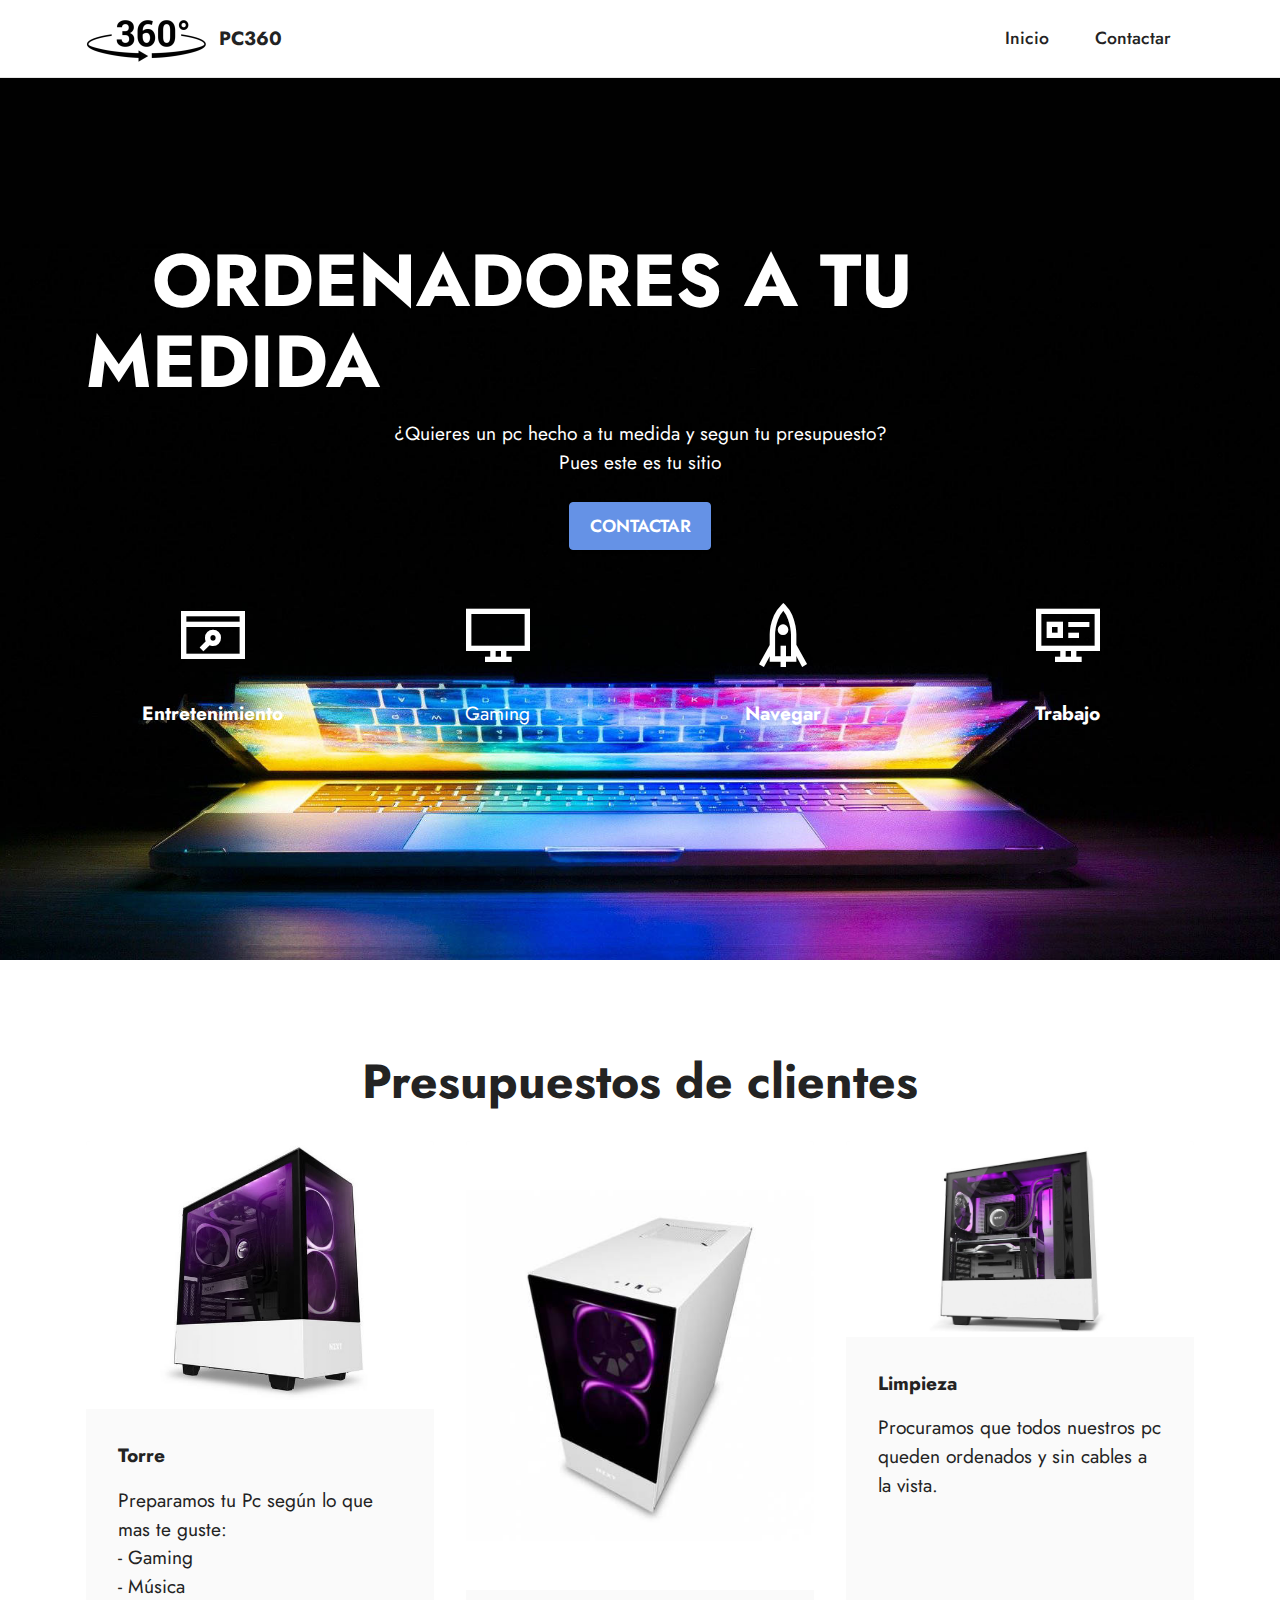
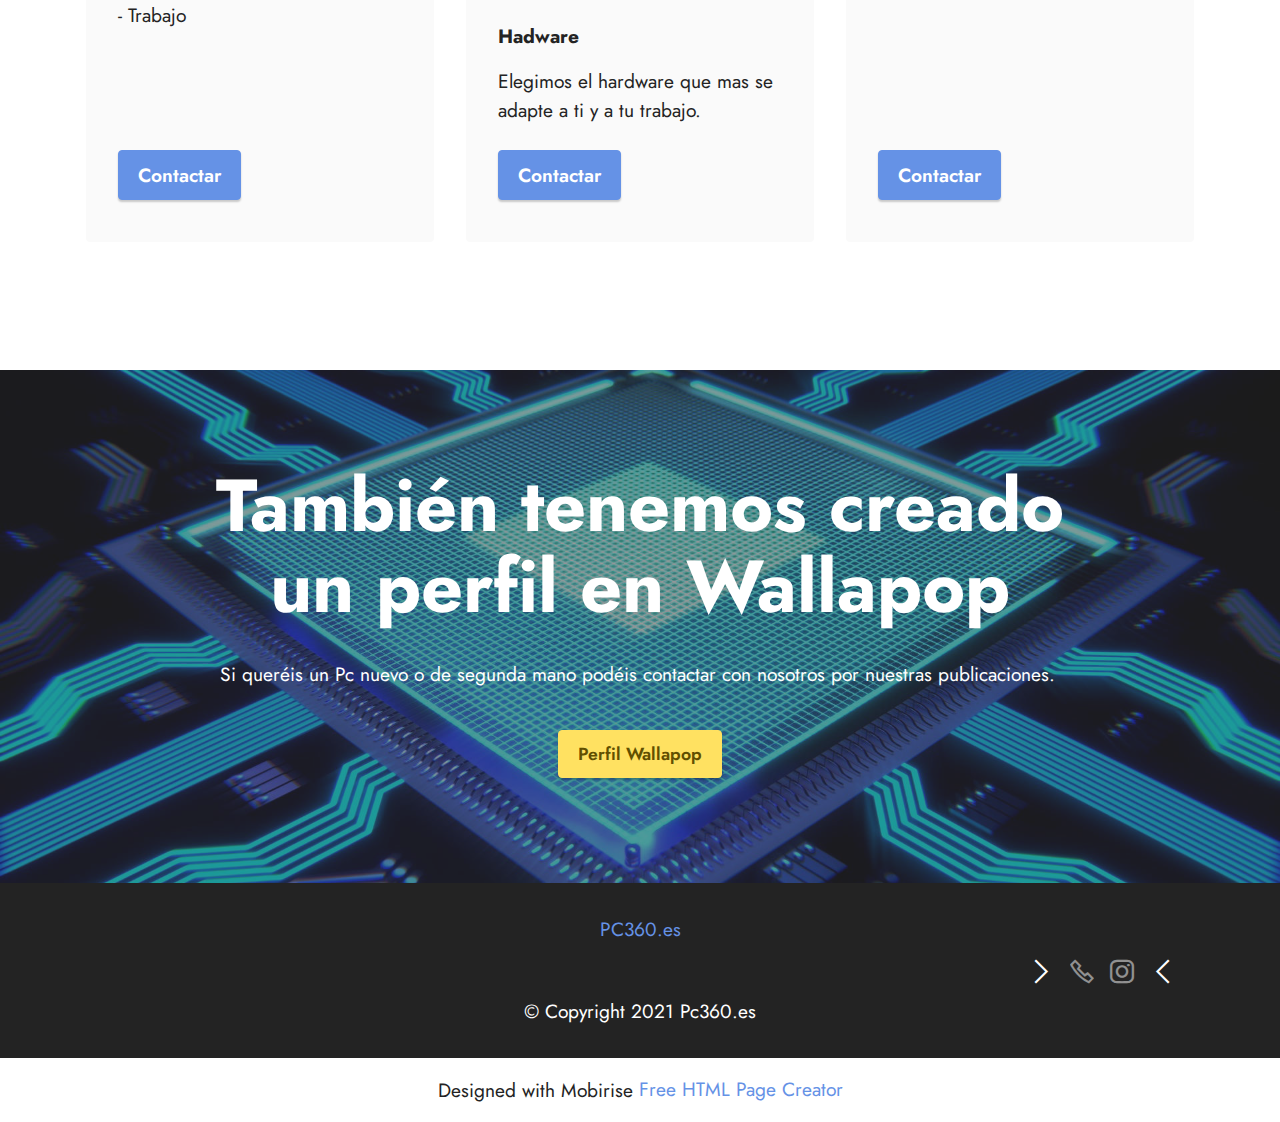
<file: index.html>
<!DOCTYPE html>
<html  >
<head>
  <!-- Site made with Mobirise Website Builder v5.6.5, https://mobirise.com -->
  <meta charset="UTF-8">
  <meta http-equiv="X-UA-Compatible" content="IE=edge">
  <meta name="generator" content="Mobirise v5.6.5, mobirise.com">
  <meta name="twitter:card" content="summary_large_image"/>
  <meta name="twitter:image:src" content="">
  <meta property="og:image" content="">
  <meta name="twitter:title" content="Pc360.es / Presupuestos / Pc Gmaing">
  <meta name="viewport" content="width=device-width, initial-scale=1, minimum-scale=1">
  <link rel="shortcut icon" href="assets/images/unnamed-121x61.png" type="image/x-icon">
  <meta name="description" content="">
  
  
  <title>Pc360.es / Presupuestos / Pc Gmaing</title>
  <link rel="stylesheet" href="assets/web/assets/mobirise-icons2/mobirise2.css">
  <link rel="stylesheet" href="assets/bootstrap/css/bootstrap.min.css">
  <link rel="stylesheet" href="assets/bootstrap/css/bootstrap-grid.min.css">
  <link rel="stylesheet" href="assets/bootstrap/css/bootstrap-reboot.min.css">
  <link rel="stylesheet" href="assets/dropdown/css/style.css">
  <link rel="stylesheet" href="assets/socicon/css/styles.css">
  <link rel="stylesheet" href="assets/theme/css/style.css">
  <link rel="preload" href="https://fonts.googleapis.com/css?family=Jost:100,200,300,400,500,600,700,800,900,100i,200i,300i,400i,500i,600i,700i,800i,900i&display=swap" as="style" onload="this.onload=null;this.rel='stylesheet'">
  <noscript><link rel="stylesheet" href="https://fonts.googleapis.com/css?family=Jost:100,200,300,400,500,600,700,800,900,100i,200i,300i,400i,500i,600i,700i,800i,900i&display=swap"></noscript>
  <link rel="preload" as="style" href="assets/mobirise/css/mbr-additional.css"><link rel="stylesheet" href="assets/mobirise/css/mbr-additional.css" type="text/css">
  
  
  
  
</head>
<body>
  
  <section data-bs-version="5.1" class="menu cid-s48OLK6784" once="menu" id="menu1-h">
    
    <nav class="navbar navbar-dropdown navbar-fixed-top navbar-expand-lg">
        <div class="container">
            <div class="navbar-brand">
                <span class="navbar-logo">
                    <a href="index.html">
                        <img src="assets/images/unnamed-121x61.png" alt="Mobirise" style="height: 3.8rem;">
                    </a>
                </span>
                <span class="navbar-caption-wrap"><a class="navbar-caption text-black text-primary display-7" href="index.html">PC360</a></span>
            </div>
            <button class="navbar-toggler" type="button" data-toggle="collapse" data-bs-toggle="collapse" data-target="#navbarSupportedContent" data-bs-target="#navbarSupportedContent" aria-controls="navbarNavAltMarkup" aria-expanded="false" aria-label="Toggle navigation">
                <div class="hamburger">
                    <span></span>
                    <span></span>
                    <span></span>
                    <span></span>
                </div>
            </button>
            <div class="collapse navbar-collapse" id="navbarSupportedContent">
                <ul class="navbar-nav nav-dropdown nav-right" data-app-modern-menu="true"><li class="nav-item"><a class="nav-link link text-black text-primary display-4" href="index.html">Inicio</a></li>
                    <li class="nav-item"><a class="nav-link link text-black text-primary display-4" href="contactopc360.html">Contactar</a></li></ul>
                
                
            </div>
        </div>
    </nav>

</section>

<section data-bs-version="5.1" class="header19 cid-sFvabvf7w4 mbr-fullscreen" id="header19-p">

    

    

    <div class="container">
        <div class="media-container">
            <div class="col-md-12 align-center">
                <h1 class="mbr-section-title mbr-white mbr-bold mbr-fonts-style mb-3 display-1">&nbsp; &nbsp;ORDENADORES A TU MEDIDA</h1>
                <p class="mbr-text mbr-white mbr-fonts-style display-7">¿Quieres un pc hecho a tu medida y segun tu presupuesto?
<br>Pues este es tu sitio</p>
                <div class="mbr-section-btn align-center"><a class="btn btn-primary display-4" href="page1.html">CONTACTAR</a></div>

                <div class="row justify-content-center">
                    <div class="col-12 col-md-6 col-lg-3">
                        <div class="card-wrapper">
                            <div class="card-box align-center">
                                <span class="mbr-iconfont mobi-mbri-browse mobi-mbri"></span>
                                <h4 class="card-title align-center mbr-black mbr-fonts-style display-7"><strong>Entretenimiento</strong></h4>
                            </div>
                        </div>
                    </div>
                    <div class="col-12 col-md-6 col-lg-3">
                        <div class="card-wrapper">
                            <div class="card-box align-center">
                                <span class="mbr-iconfont mobi-mbri-desktop mobi-mbri"></span>
                                <h4 class="card-title align-center mbr-black mbr-fonts-style display-7">Gaming<br></h4>
                            </div>
                        </div>
                    </div>
                    <div class="col-12 col-md-6 col-lg-3">
                        <div class="card-wrapper">
                            <div class="card-box align-center">
                                <span class="mbr-iconfont mobi-mbri-rocket mobi-mbri"></span>
                                <h4 class="card-title align-center mbr-black mbr-fonts-style display-7"><strong>Navegar</strong><strong><br></strong></h4>
                            </div>
                        </div>
                    </div>
                    <div class="col-12 col-md-6 col-lg-3">
                        <div class="card-wrapper">
                            <div class="card-box align-center">
                                <span class="mbr-iconfont mobi-mbri-sites mobi-mbri"></span>
                                <h4 class="card-title align-center mbr-black mbr-fonts-style display-7">
                                    <strong>Trabajo</strong></h4>
                            </div>
                        </div>
                    </div>
                </div>
            </div>
        </div>
    </div>
</section>

<section data-bs-version="5.1" class="features3 cid-sFvacfeFpE" id="features3-q">
    
    
    <div class="container">
        <div class="mbr-section-head">
            <h4 class="mbr-section-title mbr-fonts-style align-center mb-0 display-2"><strong>Presupuestos de clientes</strong></h4>
            
        </div>
        <div class="row mt-4">
            <div class="item features-image сol-12 col-md-6 col-lg-4">
                <div class="item-wrapper">
                    <div class="item-img">
                        <img src="assets/images/nzxt-caja-semitorre-h510-elite-led-rgb-blanco-602x464.jpg" alt="">
                    </div>
                    <div class="item-content">
                        <h5 class="item-title mbr-fonts-style display-7"><strong>Torre</strong></h5>
                        
                        <p class="mbr-text mbr-fonts-style mt-3 display-7">Preparamos tu Pc según lo que mas te guste:<br>- Gaming<br>- Música<br>- Trabajo<br></p>
                    </div>
                    <div class="mbr-section-btn item-footer mt-2"><a href="" class="btn btn-primary item-btn display-7" target="_blank">Contactar</a></div>
                </div>
            </div>
            <div class="item features-image сol-12 col-md-6 col-lg-4">
                <div class="item-wrapper">
                    <div class="item-img">
                        <img src="assets/images/nzxt-h510-elite-atx-rgb-blanca-caja-452x584.jpg" alt="">
                    </div>
                    <div class="item-content">
                        <h5 class="item-title mbr-fonts-style display-7"><strong>Hadware</strong></h5>
                        
                        <p class="mbr-text mbr-fonts-style mt-3 display-7">Elegimos el hardware que mas se adapte a ti y a tu trabajo.</p>
                    </div>
                    <div class="mbr-section-btn item-footer mt-2"><a href="" class="btn btn-primary item-btn display-7" target="_blank">Contactar</a></div>
                </div>
            </div>
            <div class="item features-image сol-12 col-md-6 col-lg-4">
                <div class="item-wrapper">
                    <div class="item-img">
                        <img src="assets/images/nzxt-h510i-816x459.jpg" alt="">
                    </div>
                    <div class="item-content">
                        <h5 class="item-title mbr-fonts-style display-7"><strong>Limpieza</strong></h5>
                        
                        <p class="mbr-text mbr-fonts-style mt-3 display-7">Procuramos que todos nuestros pc queden ordenados y sin cables a la vista.&nbsp;<br></p>
                    </div>
                    <div class="mbr-section-btn item-footer mt-2"><a href="" class="btn btn-primary item-btn display-7" target="_blank">Contactar</a></div>
                </div>
            </div>
        </div>
    </div>
</section>

<section data-bs-version="5.1" class="info3 cid-sFvadQtrVx" id="info3-r">

    

    <div class="mbr-overlay" style="opacity: 0.5; background-color: rgb(53, 53, 53);">
    </div>

    <div class="container">
        <div class="row justify-content-center">
            <div class="card col-12 col-lg-10">
                <div class="card-wrapper">
                    <div class="card-box align-center">
                        <h4 class="card-title mbr-fonts-style align-center mb-4 display-1">
                            <strong>También tenemos creado un perfil en&nbsp;Wallapop</strong></h4>
                        <p class="mbr-text mbr-fonts-style mb-4 display-7">Si queréis un Pc nuevo o de segunda mano podéis contactar con nosotros por nuestras publicaciones.&nbsp;</p>
                        <div class="mbr-section-btn mt-3"><a class="btn btn-warning display-4" href="https://web.wallapop.com/user/ronyparapente-67309686-v4z4nr7yv8jy/published">Perfil Wallapop</a></div>
                    </div>
                </div>
            </div>
        </div>
    </div>
</section>

<section data-bs-version="5.1" class="footer3 cid-s48P1Icc8J" once="footers" id="footer3-i">

    

    

    <div class="container">
        <div class="media-container-row align-center mbr-white">
            <div class="row row-links">
                <ul class="foot-menu">
                    
                    
                    
                    
                    
                <li class="foot-menu-item mbr-fonts-style display-7"></li><li class="foot-menu-item mbr-fonts-style display-7"><a href="https://pc360.es" class="text-primary">PC360.es</a></li><li class="foot-menu-item mbr-fonts-style display-7"></li></ul>
            </div>
            <div class="row social-row">
                <div class="social-list align-right pb-2">
                    
                    
                    
                    
                    
                    
                <div class="soc-item">
                        
                            <span class="mbr-iconfont mbr-iconfont-social mobi-mbri-arrow-next mobi-mbri"></span>
                        
                    </div><div class="soc-item">
                        <a href="https://api.whatsapp.com/send/?phone=34674854032&text&app_absent=0" target="_blank">
                            <span class="mbr-iconfont mbr-iconfont-social mobi-mbri-phone mobi-mbri"></span>
                        </a>
                    </div><div class="soc-item">
                        <a href="https://instagram.com/pc360.es" target="_blank">
                            <span class="mbr-iconfont mbr-iconfont-social socicon-instagram socicon"></span>
                        </a>
                    </div><div class="soc-item">
                        
                            <span class="mbr-iconfont mbr-iconfont-social mobi-mbri-arrow-prev mobi-mbri"></span>
                        
                    </div></div>
            </div>
            <div class="row row-copirayt">
                <p class="mbr-text mb-0 mbr-fonts-style mbr-white align-center display-7">
                    © Copyright 2021 Pc360.es</p>
            </div>
        </div>
    </div>
</section><section class="display-7" style="padding: 0;align-items: center;justify-content: center;flex-wrap: wrap;    align-content: center;display: flex;position: relative;height: 4rem;"><a href="https://mobiri.se/" style="flex: 1 1;height: 4rem;position: absolute;width: 100%;z-index: 1;"><img alt="" style="height: 4rem;" src="[data-uri]"></a><p style="margin: 0;text-align: center;" class="display-7">Designed with Mobirise &#8204;</p><a style="z-index:1" href="https://mobirise.com/html-builder.html">Free HTML Page Creator</a></section><script src="assets/bootstrap/js/bootstrap.bundle.min.js"></script>  <script src="assets/smoothscroll/smooth-scroll.js"></script>  <script src="assets/ytplayer/index.js"></script>  <script src="assets/dropdown/js/navbar-dropdown.js"></script>  <script src="assets/vimeoplayer/player.js"></script>  <script src="assets/theme/js/script.js"></script>  
  
  
</body>
</html>
</file>
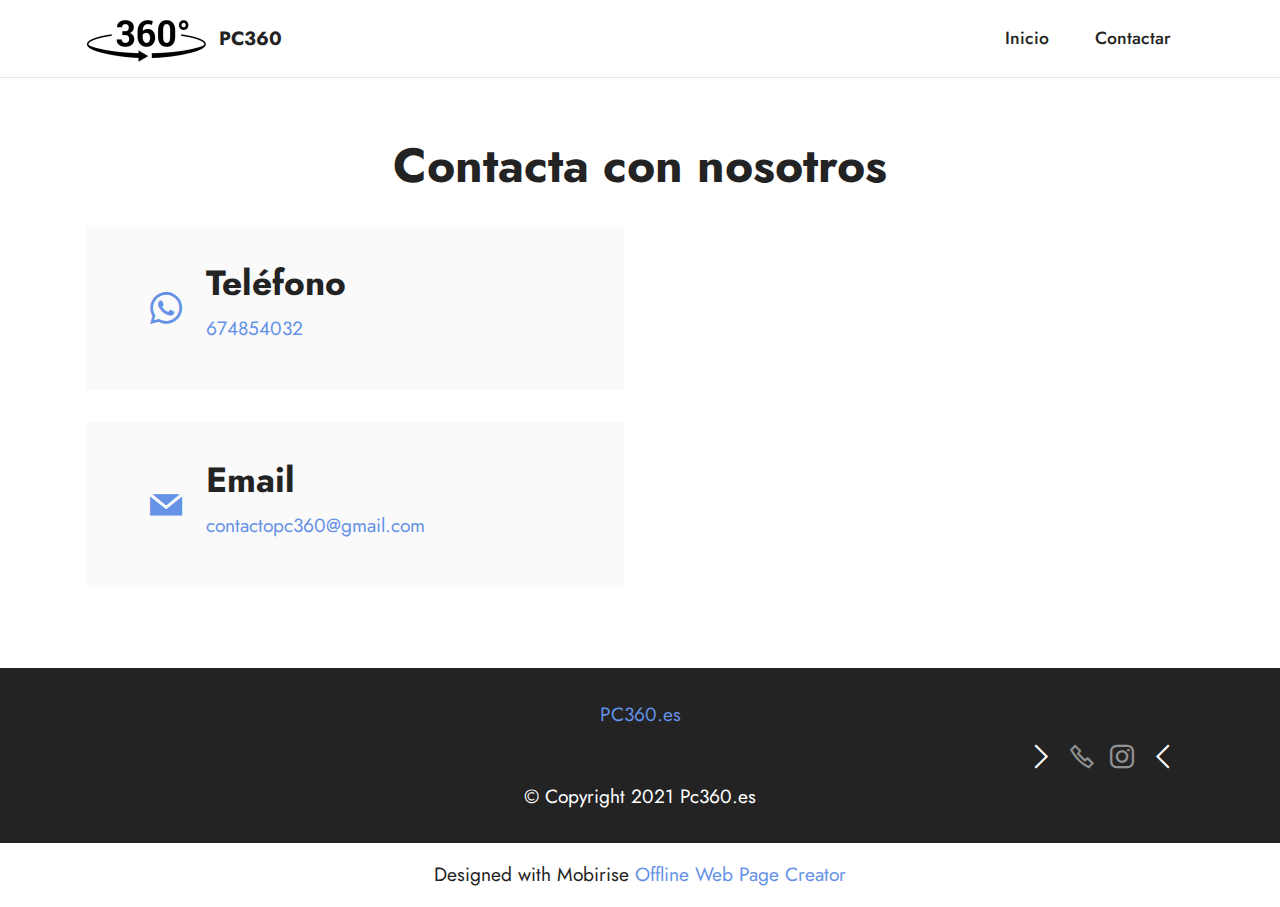
<file: contactopc360.html>
<!DOCTYPE html>
<html  >
<head>
  <!-- Site made with Mobirise Website Builder v5.6.5, https://mobirise.com -->
  <meta charset="UTF-8">
  <meta http-equiv="X-UA-Compatible" content="IE=edge">
  <meta name="generator" content="Mobirise v5.6.5, mobirise.com">
  <meta name="twitter:card" content="summary_large_image"/>
  <meta name="twitter:image:src" content="">
  <meta property="og:image" content="">
  <meta name="twitter:title" content="contacto">
  <meta name="viewport" content="width=device-width, initial-scale=1, minimum-scale=1">
  <link rel="shortcut icon" href="assets/images/unnamed-121x61.png" type="image/x-icon">
  <meta name="description" content="">
  
  
  <title>contacto</title>
  <link rel="stylesheet" href="assets/web/assets/mobirise-icons2/mobirise2.css">
  <link rel="stylesheet" href="assets/bootstrap/css/bootstrap.min.css">
  <link rel="stylesheet" href="assets/bootstrap/css/bootstrap-grid.min.css">
  <link rel="stylesheet" href="assets/bootstrap/css/bootstrap-reboot.min.css">
  <link rel="stylesheet" href="assets/dropdown/css/style.css">
  <link rel="stylesheet" href="assets/socicon/css/styles.css">
  <link rel="stylesheet" href="assets/theme/css/style.css">
  <link rel="preload" href="https://fonts.googleapis.com/css?family=Jost:100,200,300,400,500,600,700,800,900,100i,200i,300i,400i,500i,600i,700i,800i,900i&display=swap" as="style" onload="this.onload=null;this.rel='stylesheet'">
  <noscript><link rel="stylesheet" href="https://fonts.googleapis.com/css?family=Jost:100,200,300,400,500,600,700,800,900,100i,200i,300i,400i,500i,600i,700i,800i,900i&display=swap"></noscript>
  <link rel="preload" as="style" href="assets/mobirise/css/mbr-additional.css"><link rel="stylesheet" href="assets/mobirise/css/mbr-additional.css" type="text/css">
  
  
  
  
</head>
<body>
  
  <section data-bs-version="5.1" class="menu cid-s48OLK6784" once="menu" id="menu1-k">
    
    <nav class="navbar navbar-dropdown navbar-fixed-top navbar-expand-lg">
        <div class="container">
            <div class="navbar-brand">
                <span class="navbar-logo">
                    <a href="index.html">
                        <img src="assets/images/unnamed-121x61.png" alt="Mobirise" style="height: 3.8rem;">
                    </a>
                </span>
                <span class="navbar-caption-wrap"><a class="navbar-caption text-black text-primary display-7" href="index.html">PC360</a></span>
            </div>
            <button class="navbar-toggler" type="button" data-toggle="collapse" data-bs-toggle="collapse" data-target="#navbarSupportedContent" data-bs-target="#navbarSupportedContent" aria-controls="navbarNavAltMarkup" aria-expanded="false" aria-label="Toggle navigation">
                <div class="hamburger">
                    <span></span>
                    <span></span>
                    <span></span>
                    <span></span>
                </div>
            </button>
            <div class="collapse navbar-collapse" id="navbarSupportedContent">
                <ul class="navbar-nav nav-dropdown nav-right" data-app-modern-menu="true"><li class="nav-item"><a class="nav-link link text-black text-primary display-4" href="index.html">Inicio</a></li>
                    <li class="nav-item"><a class="nav-link link text-black text-primary display-4" href="contactopc360.html">Contactar</a></li></ul>
                
                
            </div>
        </div>
    </nav>

</section>

<section data-bs-version="5.1" class="contacts3 map1 cid-sFvwTzHaYf" id="contacts3-t">

    
    
    <div class="container">
        <div class="mbr-section-head">
            <h3 class="mbr-section-title mbr-fonts-style align-center mb-0 display-2">
                <strong>Contacta con nosotros</strong></h3>
            <h4 class="mbr-section-subtitle mbr-fonts-style align-center mb-0 mt-2 display-5"></h4>
        </div>
        <div class="row justify-content-center mt-4">
            <div class="card col-12 col-md-6">
                <div class="card-wrapper">
                    <div class="image-wrapper">
                        <span class="mbr-iconfont socicon-whatsapp socicon"></span>
                    </div>
                    <div class="text-wrapper">
                        <h6 class="card-title mbr-fonts-style mb-1 display-5"><strong>Teléfono&nbsp;</strong></h6>
                        <p class="mbr-text mbr-fonts-style display-7"><a href="https://wa.me/674854032" class="text-primary">674854032</a><br></p>
                    </div>
                </div>
                <div class="card-wrapper">
                    <div class="image-wrapper">
                        <span class="mbr-iconfont socicon-mail socicon"></span>
                    </div>
                    <div class="text-wrapper">
                        <h6 class="card-title mbr-fonts-style mb-1 display-5">
                            <strong>Email</strong>
                        </h6>
                        <p class="mbr-text mbr-fonts-style display-7"><a href="mailto:contactopc360@gmail.com" class="text-primary">contactopc360@gmail.com</a></p>
                    </div>
                </div>
            </div>
            <div class="map-wrapper col-12 col-md-6">
                <div class="google-map"><iframe frameborder="0" style="border:0" src="https://www.google.com/maps/embed/v1/place?key=AIzaSyCZI5F_k6S1k46ujh0SNrapM89f7mJxd30&amp;q=San Lorenzo de El Escorial" allowfullscreen=""></iframe></div>
            </div>
        </div>
    </div>
</section>

<section data-bs-version="5.1" class="footer3 cid-s48P1Icc8J" once="footers" id="footer3-l">

    

    

    <div class="container">
        <div class="media-container-row align-center mbr-white">
            <div class="row row-links">
                <ul class="foot-menu">
                    
                    
                    
                    
                    
                <li class="foot-menu-item mbr-fonts-style display-7"></li><li class="foot-menu-item mbr-fonts-style display-7"><a href="https://pc360.es" class="text-primary">PC360.es</a></li><li class="foot-menu-item mbr-fonts-style display-7"></li></ul>
            </div>
            <div class="row social-row">
                <div class="social-list align-right pb-2">
                    
                    
                    
                    
                    
                    
                <div class="soc-item">
                        
                            <span class="mbr-iconfont mbr-iconfont-social mobi-mbri-arrow-next mobi-mbri"></span>
                        
                    </div><div class="soc-item">
                        <a href="https://api.whatsapp.com/send/?phone=34674854032&text&app_absent=0" target="_blank">
                            <span class="mbr-iconfont mbr-iconfont-social mobi-mbri-phone mobi-mbri"></span>
                        </a>
                    </div><div class="soc-item">
                        <a href="https://instagram.com/pc360.es" target="_blank">
                            <span class="mbr-iconfont mbr-iconfont-social socicon-instagram socicon"></span>
                        </a>
                    </div><div class="soc-item">
                        
                            <span class="mbr-iconfont mbr-iconfont-social mobi-mbri-arrow-prev mobi-mbri"></span>
                        
                    </div></div>
            </div>
            <div class="row row-copirayt">
                <p class="mbr-text mb-0 mbr-fonts-style mbr-white align-center display-7">
                    © Copyright 2021 Pc360.es</p>
            </div>
        </div>
    </div>
</section><section class="display-7" style="padding: 0;align-items: center;justify-content: center;flex-wrap: wrap;    align-content: center;display: flex;position: relative;height: 4rem;"><a href="https://mobiri.se/" style="flex: 1 1;height: 4rem;position: absolute;width: 100%;z-index: 1;"><img alt="" style="height: 4rem;" src="[data-uri]"></a><p style="margin: 0;text-align: center;" class="display-7">Designed with Mobirise &#8204;</p><a style="z-index:1" href="https://mobirise.com/offline-website-builder.html">Offline Web Page Creator</a></section><script src="assets/bootstrap/js/bootstrap.bundle.min.js"></script>  <script src="assets/smoothscroll/smooth-scroll.js"></script>  <script src="assets/ytplayer/index.js"></script>  <script src="assets/dropdown/js/navbar-dropdown.js"></script>  <script src="assets/theme/js/script.js"></script>  
  
  
</body>
</html>
</file>
<file: assets/web/assets/mobirise-icons2/mobirise2.css>
@font-face {
  font-family: 'Moririse2';
  font-display: swap;
  src:  url('mobirise2.eot?f2bix4');
  src:  url('mobirise2.eot?f2bix4#iefix') format('embedded-opentype'),
    url('mobirise2.ttf?f2bix4') format('truetype'),
    url('mobirise2.woff?f2bix4') format('woff'),
    url('mobirise2.svg?f2bix4#mobirise2') format('svg');
  font-weight: normal;
  font-style: normal;
}

[class^="mobi-"], [class*=" mobi-"] {
  /* use !important to prevent issues with browser extensions that change fonts */
  font-family: 'Moririse2' !important;
  speak: none;
  font-style: normal;
  font-weight: normal;
  font-variant: normal;
  text-transform: none;
  line-height: 1;

  /* Better Font Rendering =========== */
  -webkit-font-smoothing: antialiased;
  -moz-osx-font-smoothing: grayscale;
}

.mobi-mbri-add-submenu:before {
  content: "\e900";
}
.mobi-mbri-alert:before {
  content: "\e901";
}
.mobi-mbri-align-center:before {
  content: "\e902";
}
.mobi-mbri-align-justify:before {
  content: "\e903";
}
.mobi-mbri-align-left:before {
  content: "\e904";
}
.mobi-mbri-align-right:before {
  content: "\e905";
}
.mobi-mbri-android:before {
  content: "\e906";
}
.mobi-mbri-apple:before {
  content: "\e907";
}
.mobi-mbri-arrow-down:before {
  content: "\e908";
}
.mobi-mbri-arrow-next:before {
  content: "\e909";
}
.mobi-mbri-arrow-prev:before {
  content: "\e90a";
}
.mobi-mbri-arrow-up:before {
  content: "\e90b";
}
.mobi-mbri-bold:before {
  content: "\e90c";
}
.mobi-mbri-bookmark:before {
  content: "\e90d";
}
.mobi-mbri-bootstrap:before {
  content: "\e90e";
}
.mobi-mbri-briefcase:before {
  content: "\e90f";
}
.mobi-mbri-browse:before {
  content: "\e910";
}
.mobi-mbri-bulleted-list:before {
  content: "\e911";
}
.mobi-mbri-calendar:before {
  content: "\e912";
}
.mobi-mbri-camera:before {
  content: "\e913";
}
.mobi-mbri-cart-add:before {
  content: "\e914";
}
.mobi-mbri-cart-full:before {
  content: "\e915";
}
.mobi-mbri-cash:before {
  content: "\e916";
}
.mobi-mbri-change-style:before {
  content: "\e917";
}
.mobi-mbri-chat:before {
  content: "\e918";
}
.mobi-mbri-clock:before {
  content: "\e919";
}
.mobi-mbri-close:before {
  content: "\e91a";
}
.mobi-mbri-cloud:before {
  content: "\e91b";
}
.mobi-mbri-code:before {
  content: "\e91c";
}
.mobi-mbri-contact-form:before {
  content: "\e91d";
}
.mobi-mbri-credit-card:before {
  content: "\e91e";
}
.mobi-mbri-cursor-click:before {
  content: "\e91f";
}
.mobi-mbri-cust-feedback:before {
  content: "\e920";
}
.mobi-mbri-database:before {
  content: "\e921";
}
.mobi-mbri-delivery:before {
  content: "\e922";
}
.mobi-mbri-desktop:before {
  content: "\e923";
}
.mobi-mbri-devices:before {
  content: "\e924";
}
.mobi-mbri-down:before {
  content: "\e925";
}
.mobi-mbri-download-2:before {
  content: "\e926";
}
.mobi-mbri-download:before {
  content: "\e927";
}
.mobi-mbri-drag-n-drop-2:before {
  content: "\e928";
}
.mobi-mbri-drag-n-drop:before {
  content: "\e929";
}
.mobi-mbri-edit-2:before {
  content: "\e92a";
}
.mobi-mbri-edit:before {
  content: "\e92b";
}
.mobi-mbri-error:before {
  content: "\e92c";
}
.mobi-mbri-extension:before {
  content: "\e92d";
}
.mobi-mbri-features:before {
  content: "\e92e";
}
.mobi-mbri-file:before {
  content: "\e92f";
}
.mobi-mbri-flag:before {
  content: "\e930";
}
.mobi-mbri-folder:before {
  content: "\e931";
}
.mobi-mbri-gift:before {
  content: "\e932";
}
.mobi-mbri-github:before {
  content: "\e933";
}
.mobi-mbri-globe-2:before {
  content: "\e934";
}
.mobi-mbri-globe:before {
  content: "\e935";
}
.mobi-mbri-growing-chart:before {
  content: "\e936";
}
.mobi-mbri-hearth:before {
  content: "\e937";
}
.mobi-mbri-help:before {
  content: "\e938";
}
.mobi-mbri-home:before {
  content: "\e939";
}
.mobi-mbri-hot-cup:before {
  content: "\e93a";
}
.mobi-mbri-idea:before {
  content: "\e93b";
}
.mobi-mbri-image-gallery:before {
  content: "\e93c";
}
.mobi-mbri-image-slider:before {
  content: "\e93d";
}
.mobi-mbri-info:before {
  content: "\e93e";
}
.mobi-mbri-italic:before {
  content: "\e93f";
}
.mobi-mbri-key:before {
  content: "\e940";
}
.mobi-mbri-laptop:before {
  content: "\e941";
}
.mobi-mbri-layers:before {
  content: "\e942";
}
.mobi-mbri-left-right:before {
  content: "\e943";
}
.mobi-mbri-left:before {
  content: "\e944";
}
.mobi-mbri-letter:before {
  content: "\e945";
}
.mobi-mbri-like:before {
  content: "\e946";
}
.mobi-mbri-link:before {
  content: "\e947";
}
.mobi-mbri-lock:before {
  content: "\e948";
}
.mobi-mbri-login:before {
  content: "\e949";
}
.mobi-mbri-logout:before {
  content: "\e94a";
}
.mobi-mbri-magic-stick:before {
  content: "\e94b";
}
.mobi-mbri-map-pin:before {
  content: "\e94c";
}
.mobi-mbri-menu:before {
  content: "\e94d";
}
.mobi-mbri-mobile-2:before {
  content: "\e94e";
}
.mobi-mbri-mobile-horizontal:before {
  content: "\e94f";
}
.mobi-mbri-mobile:before {
  content: "\e950";
}
.mobi-mbri-mobirise:before {
  content: "\e951";
}
.mobi-mbri-more-horizontal:before {
  content: "\e952";
}
.mobi-mbri-more-vertical:before {
  content: "\e953";
}
.mobi-mbri-music:before {
  content: "\e954";
}
.mobi-mbri-new-file:before {
  content: "\e955";
}
.mobi-mbri-numbered-list:before {
  content: "\e956";
}
.mobi-mbri-opened-folder:before {
  content: "\e957";
}
.mobi-mbri-pages:before {
  content: "\e958";
}
.mobi-mbri-paper-plane:before {
  content: "\e959";
}
.mobi-mbri-paperclip:before {
  content: "\e95a";
}
.mobi-mbri-phone:before {
  content: "\e95b";
}
.mobi-mbri-photo:before {
  content: "\e95c";
}
.mobi-mbri-photos:before {
  content: "\e95d";
}
.mobi-mbri-pin:before {
  content: "\e95e";
}
.mobi-mbri-play:before {
  content: "\e95f";
}
.mobi-mbri-plus:before {
  content: "\e960";
}
.mobi-mbri-preview:before {
  content: "\e961";
}
.mobi-mbri-print:before {
  content: "\e962";
}
.mobi-mbri-protect:before {
  content: "\e963";
}
.mobi-mbri-question:before {
  content: "\e964";
}
.mobi-mbri-quote-left:before {
  content: "\e965";
}
.mobi-mbri-quote-right:before {
  content: "\e966";
}
.mobi-mbri-redo:before {
  content: "\e967";
}
.mobi-mbri-refresh:before {
  content: "\e968";
}
.mobi-mbri-responsive-2:before {
  content: "\e969";
}
.mobi-mbri-responsive:before {
  content: "\e96a";
}
.mobi-mbri-right:before {
  content: "\e96b";
}
.mobi-mbri-rocket:before {
  content: "\e96c";
}
.mobi-mbri-sad-face:before {
  content: "\e96d";
}
.mobi-mbri-sale:before {
  content: "\e96e";
}
.mobi-mbri-save:before {
  content: "\e96f";
}
.mobi-mbri-search:before {
  content: "\e970";
}
.mobi-mbri-setting-2:before {
  content: "\e971";
}
.mobi-mbri-setting-3:before {
  content: "\e972";
}
.mobi-mbri-setting:before {
  content: "\e973";
}
.mobi-mbri-share:before {
  content: "\e974";
}
.mobi-mbri-shopping-bag:before {
  content: "\e975";
}
.mobi-mbri-shopping-basket:before {
  content: "\e976";
}
.mobi-mbri-shopping-cart:before {
  content: "\e977";
}
.mobi-mbri-sites:before {
  content: "\e978";
}
.mobi-mbri-smile-face:before {
  content: "\e979";
}
.mobi-mbri-speed:before {
  content: "\e97a";
}
.mobi-mbri-star:before {
  content: "\e97b";
}
.mobi-mbri-success:before {
  content: "\e97c";
}
.mobi-mbri-sun:before {
  content: "\e97d";
}
.mobi-mbri-sun2:before {
  content: "\e97e";
}
.mobi-mbri-tablet-vertical:before {
  content: "\e97f";
}
.mobi-mbri-tablet:before {
  content: "\e980";
}
.mobi-mbri-target:before {
  content: "\e981";
}
.mobi-mbri-timer:before {
  content: "\e982";
}
.mobi-mbri-to-ftp:before {
  content: "\e983";
}
.mobi-mbri-to-local-drive:before {
  content: "\e984";
}
.mobi-mbri-touch-swipe:before {
  content: "\e985";
}
.mobi-mbri-touch:before {
  content: "\e986";
}
.mobi-mbri-trash:before {
  content: "\e987";
}
.mobi-mbri-underline:before {
  content: "\e988";
}
.mobi-mbri-undo:before {
  content: "\e989";
}
.mobi-mbri-unlink:before {
  content: "\e98a";
}
.mobi-mbri-unlock:before {
  content: "\e98b";
}
.mobi-mbri-up-down:before {
  content: "\e98c";
}
.mobi-mbri-up:before {
  content: "\e98d";
}
.mobi-mbri-update:before {
  content: "\e98e";
}
.mobi-mbri-upload-2:before {
  content: "\e98f";
}
.mobi-mbri-upload:before {
  content: "\e990";
}
.mobi-mbri-user-2:before {
  content: "\e991";
}
.mobi-mbri-user:before {
  content: "\e992";
}
.mobi-mbri-users:before {
  content: "\e993";
}
.mobi-mbri-video-play:before {
  content: "\e994";
}
.mobi-mbri-video:before {
  content: "\e995";
}
.mobi-mbri-watch:before {
  content: "\e996";
}
.mobi-mbri-website-theme-2:before {
  content: "\e997";
}
.mobi-mbri-website-theme:before {
  content: "\e998";
}
.mobi-mbri-wifi:before {
  content: "\e999";
}
.mobi-mbri-windows:before {
  content: "\e99a";
}
.mobi-mbri-zoom-in:before {
  content: "\e99b";
}
.mobi-mbri-zoom-out:before {
  content: "\e99c";
}
</file>
<file: assets/dropdown/css/style.css>
.navbar-dropdown {
  left: 0;
  padding: 0;
  position: absolute;
  right: 0;
  top: 0;
  transition: all 0.45s ease;
  z-index: 1030;
  background: #282828; }
  .navbar-dropdown .navbar-logo {
    margin-right: 0.8rem;
    transition: margin 0.3s ease-in-out;
    vertical-align: middle; }
    .navbar-dropdown .navbar-logo img {
      height: 3.125rem;
      transition: all 0.3s ease-in-out; }
    .navbar-dropdown .navbar-logo.mbr-iconfont {
      font-size: 3.125rem;
      line-height: 3.125rem; }
  .navbar-dropdown .navbar-caption {
    font-weight: 700;
    white-space: normal;
    vertical-align: -4px;
    line-height: 3.125rem !important; }
    .navbar-dropdown .navbar-caption, .navbar-dropdown .navbar-caption:hover {
      color: inherit;
      text-decoration: none; }
  .navbar-dropdown .mbr-iconfont + .navbar-caption {
    vertical-align: -1px; }
  .navbar-dropdown.navbar-fixed-top {
    position: fixed; }
  .navbar-dropdown .navbar-brand span {
    vertical-align: -4px; }
  .navbar-dropdown.bg-color.transparent {
    background: none; }
  .navbar-dropdown.navbar-short .navbar-brand {
    padding: 0.625rem 0; }
    .navbar-dropdown.navbar-short .navbar-brand span {
      vertical-align: -1px; }
  .navbar-dropdown.navbar-short .navbar-caption {
    line-height: 2.375rem !important;
    vertical-align: -2px; }
  .navbar-dropdown.navbar-short .navbar-logo {
    margin-right: 0.5rem; }
    .navbar-dropdown.navbar-short .navbar-logo img {
      height: 2.375rem; }
    .navbar-dropdown.navbar-short .navbar-logo.mbr-iconfont {
      font-size: 2.375rem;
      line-height: 2.375rem; }
  .navbar-dropdown.navbar-short .mbr-table-cell {
    height: 3.625rem; }
  .navbar-dropdown .navbar-close {
    left: 0.6875rem;
    position: fixed;
    top: 0.75rem;
    z-index: 1000; }
  .navbar-dropdown .hamburger-icon {
    content: "";
    display: inline-block;
    vertical-align: middle;
    width: 16px;
    -webkit-box-shadow: 0 -6px 0 1px #282828,0 0 0 1px #282828,0 6px 0 1px #282828;
    -moz-box-shadow: 0 -6px 0 1px #282828,0 0 0 1px #282828,0 6px 0 1px #282828;
    box-shadow: 0 -6px 0 1px #282828,0 0 0 1px #282828,0 6px 0 1px #282828; }

.dropdown-menu .dropdown-toggle[data-toggle="dropdown-submenu"]::after {
  border-bottom: 0.35em solid transparent;
  border-left: 0.35em solid;
  border-right: 0;
  border-top: 0.35em solid transparent;
  margin-left: 0.3rem; }

.dropdown-menu .dropdown-item:focus {
  outline: 0; }

.nav-dropdown {
  font-size: 0.75rem;
  font-weight: 500;
  height: auto !important; }
  .nav-dropdown .nav-btn {
    padding-left: 1rem; }
  .nav-dropdown .link {
    margin: .667em 1.667em;
    font-weight: 500;
    padding: 0;
    transition: color .2s ease-in-out; }
    .nav-dropdown .link.dropdown-toggle {
      margin-right: 2.583em; }
      .nav-dropdown .link.dropdown-toggle::after {
        margin-left: .25rem;
        border-top: 0.35em solid;
        border-right: 0.35em solid transparent;
        border-left: 0.35em solid transparent;
        border-bottom: 0; }
      .nav-dropdown .link.dropdown-toggle[aria-expanded="true"] {
        margin: 0;
        padding: 0.667em 3.263em  0.667em 1.667em; }
  .nav-dropdown .link::after,
  .nav-dropdown .dropdown-item::after {
    color: inherit; }
  .nav-dropdown .btn {
    font-size: 0.75rem;
    font-weight: 700;
    letter-spacing: 0;
    margin-bottom: 0;
    padding-left: 1.25rem;
    padding-right: 1.25rem; }
  .nav-dropdown .dropdown-menu {
    border-radius: 0;
    border: 0;
    left: 0;
    margin: 0;
    padding-bottom: 1.25rem;
    padding-top: 1.25rem;
    position: relative; }
  .nav-dropdown .dropdown-submenu {
    margin-left: 0.125rem;
    top: 0; }
  .nav-dropdown .dropdown-item {
    font-weight: 500;
    line-height: 2;
    padding: 0.3846em 4.615em 0.3846em 1.5385em;
    position: relative;
    transition: color .2s ease-in-out, background-color .2s ease-in-out; }
    .nav-dropdown .dropdown-item::after {
      margin-top: -0.3077em;
      position: absolute;
      right: 1.1538em;
      top: 50%; }
    .nav-dropdown .dropdown-item:focus, .nav-dropdown .dropdown-item:hover {
      background: none; }

@media (max-width: 767px) {
  .nav-dropdown.navbar-toggleable-sm {
    bottom: 0;
    display: none;
    left: 0;
    overflow-x: hidden;
    position: fixed;
    top: 0;
    transform: translateX(-100%);
    -ms-transform: translateX(-100%);
    -webkit-transform: translateX(-100%);
    width: 18.75rem;
    z-index: 999; } }
.nav-dropdown.navbar-toggleable-xl {
  bottom: 0;
  display: none;
  left: 0;
  overflow-x: hidden;
  position: fixed;
  top: 0;
  transform: translateX(-100%);
  -ms-transform: translateX(-100%);
  -webkit-transform: translateX(-100%);
  width: 18.75rem;
  z-index: 999; }

.nav-dropdown-sm {
  display: block !important;
  overflow-x: hidden;
  overflow: auto;
  padding-top: 3.875rem; }
  .nav-dropdown-sm::after {
    content: "";
    display: block;
    height: 3rem;
    width: 100%; }
  .nav-dropdown-sm.collapse.in ~ .navbar-close {
    display: block !important; }
  .nav-dropdown-sm.collapsing, .nav-dropdown-sm.collapse.in {
    transform: translateX(0);
    -ms-transform: translateX(0);
    -webkit-transform: translateX(0);
    transition: all 0.25s ease-out;
    -webkit-transition: all 0.25s ease-out;
    background: #282828; }
  .nav-dropdown-sm.collapsing[aria-expanded="false"] {
    transform: translateX(-100%);
    -ms-transform: translateX(-100%);
    -webkit-transform: translateX(-100%); }
  .nav-dropdown-sm .nav-item {
    display: block;
    margin-left: 0 !important;
    padding-left: 0; }
  .nav-dropdown-sm .link,
  .nav-dropdown-sm .dropdown-item {
    border-top: 1px dotted rgba(255, 255, 255, 0.1);
    font-size: 0.8125rem;
    line-height: 1.6;
    margin: 0 !important;
    padding: 0.875rem 2.4rem 0.875rem 1.5625rem !important;
    position: relative;
    white-space: normal; }
    .nav-dropdown-sm .link:focus, .nav-dropdown-sm .link:hover,
    .nav-dropdown-sm .dropdown-item:focus,
    .nav-dropdown-sm .dropdown-item:hover {
      background: rgba(0, 0, 0, 0.2) !important;
      color: #c0a375; }
  .nav-dropdown-sm .nav-btn {
    position: relative;
    padding: 1.5625rem 1.5625rem 0 1.5625rem; }
    .nav-dropdown-sm .nav-btn::before {
      border-top: 1px dotted rgba(255, 255, 255, 0.1);
      content: "";
      left: 0;
      position: absolute;
      top: 0;
      width: 100%; }
    .nav-dropdown-sm .nav-btn + .nav-btn {
      padding-top: 0.625rem; }
      .nav-dropdown-sm .nav-btn + .nav-btn::before {
        display: none; }
  .nav-dropdown-sm .btn {
    padding: 0.625rem 0; }
  .nav-dropdown-sm .dropdown-toggle[data-toggle="dropdown-submenu"]::after {
    margin-left: .25rem;
    border-top: 0.35em solid;
    border-right: 0.35em solid transparent;
    border-left: 0.35em solid transparent;
    border-bottom: 0; }
  .nav-dropdown-sm .dropdown-toggle[data-toggle="dropdown-submenu"][aria-expanded="true"]::after {
    border-top: 0;
    border-right: 0.35em solid transparent;
    border-left: 0.35em solid transparent;
    border-bottom: 0.35em solid; }
  .nav-dropdown-sm .dropdown-menu {
    margin: 0;
    padding: 0;
    position: relative;
    top: 0;
    left: 0;
    width: 100%;
    border: 0;
    float: none;
    border-radius: 0;
    background: none; }
  .nav-dropdown-sm .dropdown-submenu {
    left: 100%;
    margin-left: 0.125rem;
    margin-top: -1.25rem;
    top: 0; }

.navbar-toggleable-sm .nav-dropdown .dropdown-menu {
  position: absolute; }

.navbar-toggleable-sm .nav-dropdown .dropdown-submenu {
  left: 100%;
  margin-left: 0.125rem;
  margin-top: -1.25rem;
  top: 0; }

.navbar-toggleable-sm.opened .nav-dropdown .dropdown-menu {
  position: relative; }

.navbar-toggleable-sm.opened .nav-dropdown .dropdown-submenu {
  left: 0;
  margin-left: 00rem;
  margin-top: 0rem;
  top: 0; }

.is-builder .nav-dropdown.collapsing {
  transition: none !important; }
</file>
<file: assets/socicon/css/styles.css>
@charset "UTF-8";

@font-face {
  font-family: 'Socicon';
  src:  url('../fonts/socicon.eot');
  src:  url('../fonts/socicon.eot?#iefix') format('embedded-opentype'),
    url('../fonts/socicon.woff2') format('woff2'),
    url('../fonts/socicon.ttf') format('truetype'),
    url('../fonts/socicon.woff') format('woff'),
    url('../fonts/socicon.svg#socicon') format('svg');
  font-weight: normal;
  font-style: normal;
  font-display: swap;
}

[data-icon]:before {
  font-family: "socicon" !important;
  content: attr(data-icon);
  font-style: normal !important;
  font-weight: normal !important;
  font-variant: normal !important;
  text-transform: none !important;
  speak: none;
  line-height: 1;
  -webkit-font-smoothing: antialiased;
  -moz-osx-font-smoothing: grayscale;
}

[class^="socicon-"], [class*=" socicon-"] {
  /* use !important to prevent issues with browser extensions that change fonts */
  font-family: 'Socicon' !important;
  speak: none;
  font-style: normal;
  font-weight: normal;
  font-variant: normal;
  text-transform: none;
  line-height: 1;

  /* Better Font Rendering =========== */
  -webkit-font-smoothing: antialiased;
  -moz-osx-font-smoothing: grayscale;
}

.socicon-eitaa:before {
  content: "\e97c";
}
.socicon-soroush:before {
  content: "\e97d";
}
.socicon-bale:before {
  content: "\e97e";
}
.socicon-zazzle:before {
  content: "\e97b";
}
.socicon-society6:before {
  content: "\e97a";
}
.socicon-redbubble:before {
  content: "\e979";
}
.socicon-avvo:before {
  content: "\e978";
}
.socicon-stitcher:before {
  content: "\e977";
}
.socicon-googlehangouts:before {
  content: "\e974";
}
.socicon-dlive:before {
  content: "\e975";
}
.socicon-vsco:before {
  content: "\e976";
}
.socicon-flipboard:before {
  content: "\e973";
}
.socicon-ubuntu:before {
  content: "\e958";
}
.socicon-artstation:before {
  content: "\e959";
}
.socicon-invision:before {
  content: "\e95a";
}
.socicon-torial:before {
  content: "\e95b";
}
.socicon-collectorz:before {
  content: "\e95c";
}
.socicon-seenthis:before {
  content: "\e95d";
}
.socicon-googleplaymusic:before {
  content: "\e95e";
}
.socicon-debian:before {
  content: "\e95f";
}
.socicon-filmfreeway:before {
  content: "\e960";
}
.socicon-gnome:before {
  content: "\e961";
}
.socicon-itchio:before {
  content: "\e962";
}
.socicon-jamendo:before {
  content: "\e963";
}
.socicon-mix:before {
  content: "\e964";
}
.socicon-sharepoint:before {
  content: "\e965";
}
.socicon-tinder:before {
  content: "\e966";
}
.socicon-windguru:before {
  content: "\e967";
}
.socicon-cdbaby:before {
  content: "\e968";
}
.socicon-elementaryos:before {
  content: "\e969";
}
.socicon-stage32:before {
  content: "\e96a";
}
.socicon-tiktok:before {
  content: "\e96b";
}
.socicon-gitter:before {
  content: "\e96c";
}
.socicon-letterboxd:before {
  content: "\e96d";
}
.socicon-threema:before {
  content: "\e96e";
}
.socicon-splice:before {
  content: "\e96f";
}
.socicon-metapop:before {
  content: "\e970";
}
.socicon-naver:before {
  content: "\e971";
}
.socicon-remote:before {
  content: "\e972";
}
.socicon-internet:before {
  content: "\e957";
}
.socicon-moddb:before {
  content: "\e94b";
}
.socicon-indiedb:before {
  content: "\e94c";
}
.socicon-traxsource:before {
  content: "\e94d";
}
.socicon-gamefor:before {
  content: "\e94e";
}
.socicon-pixiv:before {
  content: "\e94f";
}
.socicon-myanimelist:before {
  content: "\e950";
}
.socicon-blackberry:before {
  content: "\e951";
}
.socicon-wickr:before {
  content: "\e952";
}
.socicon-spip:before {
  content: "\e953";
}
.socicon-napster:before {
  content: "\e954";
}
.socicon-beatport:before {
  content: "\e955";
}
.socicon-hackerone:before {
  content: "\e956";
}
.socicon-hackernews:before {
  content: "\e946";
}
.socicon-smashwords:before {
  content: "\e947";
}
.socicon-kobo:before {
  content: "\e948";
}
.socicon-bookbub:before {
  content: "\e949";
}
.socicon-mailru:before {
  content: "\e94a";
}
.socicon-gitlab:before {
  content: "\e945";
}
.socicon-instructables:before {
  content: "\e944";
}
.socicon-portfolio:before {
  content: "\e943";
}
.socicon-codered:before {
  content: "\e940";
}
.socicon-origin:before {
  content: "\e941";
}
.socicon-nextdoor:before {
  content: "\e942";
}
.socicon-udemy:before {
  content: "\e93f";
}
.socicon-livemaster:before {
  content: "\e93e";
}
.socicon-crunchbase:before {
  content: "\e93b";
}
.socicon-homefy:before {
  content: "\e93c";
}
.socicon-calendly:before {
  content: "\e93d";
}
.socicon-realtor:before {
  content: "\e90f";
}
.socicon-tidal:before {
  content: "\e910";
}
.socicon-qobuz:before {
  content: "\e911";
}
.socicon-natgeo:before {
  content: "\e912";
}
.socicon-mastodon:before {
  content: "\e913";
}
.socicon-unsplash:before {
  content: "\e914";
}
.socicon-homeadvisor:before {
  content: "\e915";
}
.socicon-angieslist:before {
  content: "\e916";
}
.socicon-codepen:before {
  content: "\e917";
}
.socicon-slack:before {
  content: "\e918";
}
.socicon-openaigym:before {
  content: "\e919";
}
.socicon-logmein:before {
  content: "\e91a";
}
.socicon-fiverr:before {
  content: "\e91b";
}
.socicon-gotomeeting:before {
  content: "\e91c";
}
.socicon-aliexpress:before {
  content: "\e91d";
}
.socicon-guru:before {
  content: "\e91e";
}
.socicon-appstore:before {
  content: "\e91f";
}
.socicon-homes:before {
  content: "\e920";
}
.socicon-zoom:before {
  content: "\e921";
}
.socicon-alibaba:before {
  content: "\e922";
}
.socicon-craigslist:before {
  content: "\e923";
}
.socicon-wix:before {
  content: "\e924";
}
.socicon-redfin:before {
  content: "\e925";
}
.socicon-googlecalendar:before {
  content: "\e926";
}
.socicon-shopify:before {
  content: "\e927";
}
.socicon-freelancer:before {
  content: "\e928";
}
.socicon-seedrs:before {
  content: "\e929";
}
.socicon-bing:before {
  content: "\e92a";
}
.socicon-doodle:before {
  content: "\e92b";
}
.socicon-bonanza:before {
  content: "\e92c";
}
.socicon-squarespace:before {
  content: "\e92d";
}
.socicon-toptal:before {
  content: "\e92e";
}
.socicon-gust:before {
  content: "\e92f";
}
.socicon-ask:before {
  content: "\e930";
}
.socicon-trulia:before {
  content: "\e931";
}
.socicon-loomly:before {
  content: "\e932";
}
.socicon-ghost:before {
  content: "\e933";
}
.socicon-upwork:before {
  content: "\e934";
}
.socicon-fundable:before {
  content: "\e935";
}
.socicon-booking:before {
  content: "\e936";
}
.socicon-googlemaps:before {
  content: "\e937";
}
.socicon-zillow:before {
  content: "\e938";
}
.socicon-niconico:before {
  content: "\e939";
}
.socicon-toneden:before {
  content: "\e93a";
}
.socicon-augment:before {
  content: "\e908";
}
.socicon-bitbucket:before {
  content: "\e909";
}
.socicon-fyuse:before {
  content: "\e90a";
}
.socicon-yt-gaming:before {
  content: "\e90b";
}
.socicon-sketchfab:before {
  content: "\e90c";
}
.socicon-mobcrush:before {
  content: "\e90d";
}
.socicon-microsoft:before {
  content: "\e90e";
}
.socicon-pandora:before {
  content: "\e907";
}
.socicon-messenger:before {
  content: "\e906";
}
.socicon-gamewisp:before {
  content: "\e905";
}
.socicon-bloglovin:before {
  content: "\e904";
}
.socicon-tunein:before {
  content: "\e903";
}
.socicon-gamejolt:before {
  content: "\e901";
}
.socicon-trello:before {
  content: "\e902";
}
.socicon-spreadshirt:before {
  content: "\e900";
}
.socicon-500px:before {
  content: "\e000";
}
.socicon-8tracks:before {
  content: "\e001";
}
.socicon-airbnb:before {
  content: "\e002";
}
.socicon-alliance:before {
  content: "\e003";
}
.socicon-amazon:before {
  content: "\e004";
}
.socicon-amplement:before {
  content: "\e005";
}
.socicon-android:before {
  content: "\e006";
}
.socicon-angellist:before {
  content: "\e007";
}
.socicon-apple:before {
  content: "\e008";
}
.socicon-appnet:before {
  content: "\e009";
}
.socicon-baidu:before {
  content: "\e00a";
}
.socicon-bandcamp:before {
  content: "\e00b";
}
.socicon-battlenet:before {
  content: "\e00c";
}
.socicon-mixer:before {
  content: "\e00d";
}
.socicon-bebee:before {
  content: "\e00e";
}
.socicon-bebo:before {
  content: "\e00f";
}
.socicon-behance:before {
  content: "\e010";
}
.socicon-blizzard:before {
  content: "\e011";
}
.socicon-blogger:before {
  content: "\e012";
}
.socicon-buffer:before {
  content: "\e013";
}
.socicon-chrome:before {
  content: "\e014";
}
.socicon-coderwall:before {
  content: "\e015";
}
.socicon-curse:before {
  content: "\e016";
}
.socicon-dailymotion:before {
  content: "\e017";
}
.socicon-deezer:before {
  content: "\e018";
}
.socicon-delicious:before {
  content: "\e019";
}
.socicon-deviantart:before {
  content: "\e01a";
}
.socicon-diablo:before {
  content: "\e01b";
}
.socicon-digg:before {
  content: "\e01c";
}
.socicon-discord:before {
  content: "\e01d";
}
.socicon-disqus:before {
  content: "\e01e";
}
.socicon-douban:before {
  content: "\e01f";
}
.socicon-draugiem:before {
  content: "\e020";
}
.socicon-dribbble:before {
  content: "\e021";
}
.socicon-drupal:before {
  content: "\e022";
}
.socicon-ebay:before {
  content: "\e023";
}
.socicon-ello:before {
  content: "\e024";
}
.socicon-endomodo:before {
  content: "\e025";
}
.socicon-envato:before {
  content: "\e026";
}
.socicon-etsy:before {
  content: "\e027";
}
.socicon-facebook:before {
  content: "\e028";
}
.socicon-feedburner:before {
  content: "\e029";
}
.socicon-filmweb:before {
  content: "\e02a";
}
.socicon-firefox:before {
  content: "\e02b";
}
.socicon-flattr:before {
  content: "\e02c";
}
.socicon-flickr:before {
  content: "\e02d";
}
.socicon-formulr:before {
  content: "\e02e";
}
.socicon-forrst:before {
  content: "\e02f";
}
.socicon-foursquare:before {
  content: "\e030";
}
.socicon-friendfeed:before {
  content: "\e031";
}
.socicon-github:before {
  content: "\e032";
}
.socicon-goodreads:before {
  content: "\e033";
}
.socicon-google:before {
  content: "\e034";
}
.socicon-googlescholar:before {
  content: "\e035";
}
.socicon-googlegroups:before {
  content: "\e036";
}
.socicon-googlephotos:before {
  content: "\e037";
}
.socicon-googleplus:before {
  content: "\e038";
}
.socicon-grooveshark:before {
  content: "\e039";
}
.socicon-hackerrank:before {
  content: "\e03a";
}
.socicon-hearthstone:before {
  content: "\e03b";
}
.socicon-hellocoton:before {
  content: "\e03c";
}
.socicon-heroes:before {
  content: "\e03d";
}
.socicon-smashcast:before {
  content: "\e03e";
}
.socicon-horde:before {
  content: "\e03f";
}
.socicon-houzz:before {
  content: "\e040";
}
.socicon-icq:before {
  content: "\e041";
}
.socicon-identica:before {
  content: "\e042";
}
.socicon-imdb:before {
  content: "\e043";
}
.socicon-instagram:before {
  content: "\e044";
}
.socicon-issuu:before {
  content: "\e045";
}
.socicon-istock:before {
  content: "\e046";
}
.socicon-itunes:before {
  content: "\e047";
}
.socicon-keybase:before {
  content: "\e048";
}
.socicon-lanyrd:before {
  content: "\e049";
}
.socicon-lastfm:before {
  content: "\e04a";
}
.socicon-line:before {
  content: "\e04b";
}
.socicon-linkedin:before {
  content: "\e04c";
}
.socicon-livejournal:before {
  content: "\e04d";
}
.socicon-lyft:before {
  content: "\e04e";
}
.socicon-macos:before {
  content: "\e04f";
}
.socicon-mail:before {
  content: "\e050";
}
.socicon-medium:before {
  content: "\e051";
}
.socicon-meetup:before {
  content: "\e052";
}
.socicon-mixcloud:before {
  content: "\e053";
}
.socicon-modelmayhem:before {
  content: "\e054";
}
.socicon-mumble:before {
  content: "\e055";
}
.socicon-myspace:before {
  content: "\e056";
}
.socicon-newsvine:before {
  content: "\e057";
}
.socicon-nintendo:before {
  content: "\e058";
}
.socicon-npm:before {
  content: "\e059";
}
.socicon-odnoklassniki:before {
  content: "\e05a";
}
.socicon-openid:before {
  content: "\e05b";
}
.socicon-opera:before {
  content: "\e05c";
}
.socicon-outlook:before {
  content: "\e05d";
}
.socicon-overwatch:before {
  content: "\e05e";
}
.socicon-patreon:before {
  content: "\e05f";
}
.socicon-paypal:before {
  content: "\e060";
}
.socicon-periscope:before {
  content: "\e061";
}
.socicon-persona:before {
  content: "\e062";
}
.socicon-pinterest:before {
  content: "\e063";
}
.socicon-play:before {
  content: "\e064";
}
.socicon-player:before {
  content: "\e065";
}
.socicon-playstation:before {
  content: "\e066";
}
.socicon-pocket:before {
  content: "\e067";
}
.socicon-qq:before {
  content: "\e068";
}
.socicon-quora:before {
  content: "\e069";
}
.socicon-raidcall:before {
  content: "\e06a";
}
.socicon-ravelry:before {
  content: "\e06b";
}
.socicon-reddit:before {
  content: "\e06c";
}
.socicon-renren:before {
  content: "\e06d";
}
.socicon-researchgate:before {
  content: "\e06e";
}
.socicon-residentadvisor:before {
  content: "\e06f";
}
.socicon-reverbnation:before {
  content: "\e070";
}
.socicon-rss:before {
  content: "\e071";
}
.socicon-sharethis:before {
  content: "\e072";
}
.socicon-skype:before {
  content: "\e073";
}
.socicon-slideshare:before {
  content: "\e074";
}
.socicon-smugmug:before {
  content: "\e075";
}
.socicon-snapchat:before {
  content: "\e076";
}
.socicon-songkick:before {
  content: "\e077";
}
.socicon-soundcloud:before {
  content: "\e078";
}
.socicon-spotify:before {
  content: "\e079";
}
.socicon-stackexchange:before {
  content: "\e07a";
}
.socicon-stackoverflow:before {
  content: "\e07b";
}
.socicon-starcraft:before {
  content: "\e07c";
}
.socicon-stayfriends:before {
  content: "\e07d";
}
.socicon-steam:before {
  content: "\e07e";
}
.socicon-storehouse:before {
  content: "\e07f";
}
.socicon-strava:before {
  content: "\e080";
}
.socicon-streamjar:before {
  content: "\e081";
}
.socicon-stumbleupon:before {
  content: "\e082";
}
.socicon-swarm:before {
  content: "\e083";
}
.socicon-teamspeak:before {
  content: "\e084";
}
.socicon-teamviewer:before {
  content: "\e085";
}
.socicon-technorati:before {
  content: "\e086";
}
.socicon-telegram:before {
  content: "\e087";
}
.socicon-tripadvisor:before {
  content: "\e088";
}
.socicon-tripit:before {
  content: "\e089";
}
.socicon-triplej:before {
  content: "\e08a";
}
.socicon-tumblr:before {
  content: "\e08b";
}
.socicon-twitch:before {
  content: "\e08c";
}
.socicon-twitter:before {
  content: "\e08d";
}
.socicon-uber:before {
  content: "\e08e";
}
.socicon-ventrilo:before {
  content: "\e08f";
}
.socicon-viadeo:before {
  content: "\e090";
}
.socicon-viber:before {
  content: "\e091";
}
.socicon-viewbug:before {
  content: "\e092";
}
.socicon-vimeo:before {
  content: "\e093";
}
.socicon-vine:before {
  content: "\e094";
}
.socicon-vkontakte:before {
  content: "\e095";
}
.socicon-warcraft:before {
  content: "\e096";
}
.socicon-wechat:before {
  content: "\e097";
}
.socicon-weibo:before {
  content: "\e098";
}
.socicon-whatsapp:before {
  content: "\e099";
}
.socicon-wikipedia:before {
  content: "\e09a";
}
.socicon-windows:before {
  content: "\e09b";
}
.socicon-wordpress:before {
  content: "\e09c";
}
.socicon-wykop:before {
  content: "\e09d";
}
.socicon-xbox:before {
  content: "\e09e";
}
.socicon-xing:before {
  content: "\e09f";
}
.socicon-yahoo:before {
  content: "\e0a0";
}
.socicon-yammer:before {
  content: "\e0a1";
}
.socicon-yandex:before {
  content: "\e0a2";
}
.socicon-yelp:before {
  content: "\e0a3";
}
.socicon-younow:before {
  content: "\e0a4";
}
.socicon-youtube:before {
  content: "\e0a5";
}
.socicon-zapier:before {
  content: "\e0a6";
}
.socicon-zerply:before {
  content: "\e0a7";
}
.socicon-zomato:before {
  content: "\e0a8";
}
.socicon-zynga:before {
  content: "\e0a9";
}
</file>
<file: assets/theme/css/style.css>
@charset "UTF-8";
section {
  background-color: #ffffff;
}

body {
  font-style: normal;
  line-height: 1.5;
  font-weight: 400;
  color: #232323;
  position: relative;
}

button {
  background-color: transparent;
  border-color: transparent;
}

section,
.container,
.container-fluid {
  position: relative;
  word-wrap: break-word;
}

a.mbr-iconfont:hover {
  text-decoration: none;
}

.article .lead p,
.article .lead ul,
.article .lead ol,
.article .lead pre,
.article .lead blockquote {
  margin-bottom: 0;
}

a {
  font-style: normal;
  font-weight: 400;
  cursor: pointer;
}
a, a:hover {
  text-decoration: none;
}

.mbr-section-title {
  font-style: normal;
  line-height: 1.3;
}

.mbr-section-subtitle {
  line-height: 1.3;
}

.mbr-text {
  font-style: normal;
  line-height: 1.7;
}

h1,
h2,
h3,
h4,
h5,
h6,
.display-1,
.display-2,
.display-4,
.display-5,
.display-7,
span,
p,
a {
  line-height: 1;
  word-break: break-word;
  word-wrap: break-word;
  font-weight: 400;
}

b,
strong {
  font-weight: bold;
}

input:-webkit-autofill, input:-webkit-autofill:hover, input:-webkit-autofill:focus, input:-webkit-autofill:active {
  transition-delay: 9999s;
  -webkit-transition-property: background-color, color;
  transition-property: background-color, color;
}

textarea[type=hidden] {
  display: none;
}

section {
  background-position: 50% 50%;
  background-repeat: no-repeat;
  background-size: cover;
}
section .mbr-background-video,
section .mbr-background-video-preview {
  position: absolute;
  bottom: 0;
  left: 0;
  right: 0;
  top: 0;
}

.hidden {
  visibility: hidden;
}

.mbr-z-index20 {
  z-index: 20;
}

/*! Base colors */
.mbr-white {
  color: #ffffff;
}

.mbr-black {
  color: #111111;
}

.mbr-bg-white {
  background-color: #ffffff;
}

.mbr-bg-black {
  background-color: #000000;
}

/*! Text-aligns */
.align-left {
  text-align: left;
}

.align-center {
  text-align: center;
}

.align-right {
  text-align: right;
}

/*! Font-weight  */
.mbr-light {
  font-weight: 300;
}

.mbr-regular {
  font-weight: 400;
}

.mbr-semibold {
  font-weight: 500;
}

.mbr-bold {
  font-weight: 700;
}

/*! Media  */
.media-content {
  flex-basis: 100%;
}

.media-container-row {
  display: flex;
  flex-direction: row;
  flex-wrap: wrap;
  justify-content: center;
  align-content: center;
  align-items: start;
}
.media-container-row .media-size-item {
  width: 400px;
}

.media-container-column {
  display: flex;
  flex-direction: column;
  flex-wrap: wrap;
  justify-content: center;
  align-content: center;
  align-items: stretch;
}
.media-container-column > * {
  width: 100%;
}

@media (min-width: 992px) {
  .media-container-row {
    flex-wrap: nowrap;
  }
}
figure {
  margin-bottom: 0;
  overflow: hidden;
}

figure[mbr-media-size] {
  transition: width 0.1s;
}

img,
iframe {
  display: block;
  width: 100%;
}

.card {
  background-color: transparent;
  border: none;
}

.card-box {
  width: 100%;
}

.card-img {
  text-align: center;
  flex-shrink: 0;
  -webkit-flex-shrink: 0;
}

.media {
  max-width: 100%;
  margin: 0 auto;
}

.mbr-figure {
  align-self: center;
}

.media-container > div {
  max-width: 100%;
}

.mbr-figure img,
.card-img img {
  width: 100%;
}

@media (max-width: 991px) {
  .media-size-item {
    width: auto !important;
  }

  .media {
    width: auto;
  }

  .mbr-figure {
    width: 100% !important;
  }
}
/*! Buttons */
.mbr-section-btn {
  margin-left: -0.6rem;
  margin-right: -0.6rem;
  font-size: 0;
}

.btn {
  font-weight: 600;
  border-width: 1px;
  font-style: normal;
  margin: 0.6rem 0.6rem;
  white-space: normal;
  transition: all 0.2s ease-in-out;
  display: inline-flex;
  align-items: center;
  justify-content: center;
  word-break: break-word;
}

.btn-sm {
  font-weight: 600;
  letter-spacing: 0px;
  transition: all 0.3s ease-in-out;
}

.btn-md {
  font-weight: 600;
  letter-spacing: 0px;
  transition: all 0.3s ease-in-out;
}

.btn-lg {
  font-weight: 600;
  letter-spacing: 0px;
  transition: all 0.3s ease-in-out;
}

.btn-form {
  margin: 0;
}
.btn-form:hover {
  cursor: pointer;
}

nav .mbr-section-btn {
  margin-left: 0rem;
  margin-right: 0rem;
}

/*! Btn icon margin */
.btn .mbr-iconfont,
.btn.btn-sm .mbr-iconfont {
  order: 1;
  cursor: pointer;
  margin-left: 0.5rem;
  vertical-align: sub;
}

.btn.btn-md .mbr-iconfont,
.btn.btn-md .mbr-iconfont {
  margin-left: 0.8rem;
}

.mbr-regular {
  font-weight: 400;
}

.mbr-semibold {
  font-weight: 500;
}

.mbr-bold {
  font-weight: 700;
}

[type=submit] {
  -webkit-appearance: none;
}

/*! Full-screen */
.mbr-fullscreen .mbr-overlay {
  min-height: 100vh;
}

.mbr-fullscreen {
  display: flex;
  display: -moz-flex;
  display: -ms-flex;
  display: -o-flex;
  align-items: center;
  min-height: 100vh;
  padding-top: 3rem;
  padding-bottom: 3rem;
}

/*! Map */
.map {
  height: 25rem;
  position: relative;
}
.map iframe {
  width: 100%;
  height: 100%;
}

/*! Scroll to top arrow */
.mbr-arrow-up {
  bottom: 25px;
  right: 90px;
  position: fixed;
  text-align: right;
  z-index: 5000;
  color: #ffffff;
  font-size: 22px;
}

.mbr-arrow-up a {
  background: rgba(0, 0, 0, 0.2);
  border-radius: 50%;
  color: #fff;
  display: inline-block;
  height: 60px;
  width: 60px;
  border: 2px solid #fff;
  outline-style: none !important;
  position: relative;
  text-decoration: none;
  transition: all 0.3s ease-in-out;
  cursor: pointer;
  text-align: center;
}
.mbr-arrow-up a:hover {
  background-color: rgba(0, 0, 0, 0.4);
}
.mbr-arrow-up a i {
  line-height: 60px;
}

.mbr-arrow-up-icon {
  display: block;
  color: #fff;
}

.mbr-arrow-up-icon::before {
  content: "›";
  display: inline-block;
  font-family: serif;
  font-size: 22px;
  line-height: 1;
  font-style: normal;
  position: relative;
  top: 6px;
  left: -4px;
  transform: rotate(-90deg);
}

/*! Arrow Down */
.mbr-arrow {
  position: absolute;
  bottom: 45px;
  left: 50%;
  width: 60px;
  height: 60px;
  cursor: pointer;
  background-color: rgba(80, 80, 80, 0.5);
  border-radius: 50%;
  transform: translateX(-50%);
}
@media (max-width: 767px) {
  .mbr-arrow {
    display: none;
  }
}
.mbr-arrow > a {
  display: inline-block;
  text-decoration: none;
  outline-style: none;
  -webkit-animation: arrowdown 1.7s ease-in-out infinite;
          animation: arrowdown 1.7s ease-in-out infinite;
  color: #ffffff;
}
.mbr-arrow > a > i {
  position: absolute;
  top: -2px;
  left: 15px;
  font-size: 2rem;
}

#scrollToTop a i::before {
  content: "";
  position: absolute;
  display: block;
  border-bottom: 2.5px solid #fff;
  border-left: 2.5px solid #fff;
  width: 27.8%;
  height: 27.8%;
  left: 50%;
  top: 51%;
  transform: translateY(-30%) translateX(-50%) rotate(135deg);
}

@keyframes arrowdown {
  0% {
    transform: translateY(0px);
  }
  50% {
    transform: translateY(-5px);
  }
  100% {
    transform: translateY(0px);
  }
}
@-webkit-keyframes arrowdown {
  0% {
    transform: translateY(0px);
  }
  50% {
    transform: translateY(-5px);
  }
  100% {
    transform: translateY(0px);
  }
}
@media (max-width: 500px) {
  .mbr-arrow-up {
    left: 0;
    right: 0;
    text-align: center;
  }
}
/*Gradients animation*/
@keyframes gradient-animation {
  from {
    background-position: 0% 100%;
    -webkit-animation-timing-function: ease-in-out;
            animation-timing-function: ease-in-out;
  }
  to {
    background-position: 100% 0%;
    -webkit-animation-timing-function: ease-in-out;
            animation-timing-function: ease-in-out;
  }
}
@-webkit-keyframes gradient-animation {
  from {
    background-position: 0% 100%;
    -webkit-animation-timing-function: ease-in-out;
            animation-timing-function: ease-in-out;
  }
  to {
    background-position: 100% 0%;
    -webkit-animation-timing-function: ease-in-out;
            animation-timing-function: ease-in-out;
  }
}
.bg-gradient {
  background-size: 200% 200%;
  animation: gradient-animation 5s infinite alternate;
  -webkit-animation: gradient-animation 5s infinite alternate;
}

.menu .navbar-brand {
  display: -webkit-flex;
}
.menu .navbar-brand span {
  display: flex;
  display: -webkit-flex;
}
.menu .navbar-brand .navbar-caption-wrap {
  display: -webkit-flex;
}
.menu .navbar-brand .navbar-logo img {
  display: -webkit-flex;
  width: auto;
}
@media (min-width: 768px) and (max-width: 991px) {
  .menu .navbar-toggleable-sm .navbar-nav {
    display: -ms-flexbox;
  }
}
@media (max-width: 991px) {
  .menu .navbar-collapse {
    max-height: 93.5vh;
  }
  .menu .navbar-collapse.show {
    overflow: auto;
  }
}
@media (min-width: 992px) {
  .menu .navbar-nav.nav-dropdown {
    display: -webkit-flex;
  }
  .menu .navbar-toggleable-sm .navbar-collapse {
    display: -webkit-flex !important;
  }
  .menu .collapsed .navbar-collapse {
    max-height: 93.5vh;
  }
  .menu .collapsed .navbar-collapse.show {
    overflow: auto;
  }
}
@media (max-width: 767px) {
  .menu .navbar-collapse {
    max-height: 80vh;
  }
}

.nav-link .mbr-iconfont {
  margin-right: 0.5rem;
}

.navbar {
  display: -webkit-flex;
  -webkit-flex-wrap: wrap;
  -webkit-align-items: center;
  -webkit-justify-content: space-between;
}

.navbar-collapse {
  -webkit-flex-basis: 100%;
  -webkit-flex-grow: 1;
  -webkit-align-items: center;
}

.nav-dropdown .link {
  padding: 0.667em 1.667em !important;
  margin: 0 !important;
}

.nav {
  display: -webkit-flex;
  -webkit-flex-wrap: wrap;
}

.row {
  display: -webkit-flex;
  -webkit-flex-wrap: wrap;
}

.justify-content-center {
  -webkit-justify-content: center;
}

.form-inline {
  display: -webkit-flex;
}

.card-wrapper {
  -webkit-flex: 1;
}

.carousel-control {
  z-index: 10;
  display: -webkit-flex;
}

.carousel-controls {
  display: -webkit-flex;
}

.media {
  display: -webkit-flex;
}

.form-group:focus {
  outline: none;
}

.jq-selectbox__select {
  padding: 7px 0;
  position: relative;
}

.jq-selectbox__dropdown {
  overflow: hidden;
  border-radius: 10px;
  position: absolute;
  top: 100%;
  left: 0 !important;
  width: 100% !important;
}

.jq-selectbox__trigger-arrow {
  right: 0;
  transform: translateY(-50%);
}

.jq-selectbox li {
  padding: 1.07em 0.5em;
}

input[type=range] {
  padding-left: 0 !important;
  padding-right: 0 !important;
}

.modal-dialog,
.modal-content {
  height: 100%;
}

.modal-dialog .carousel-inner {
  height: calc(100vh - 1.75rem);
}
@media (max-width: 575px) {
  .modal-dialog .carousel-inner {
    height: calc(100vh - 1rem);
  }
}

.carousel-item {
  text-align: center;
}

.carousel-item img {
  margin: auto;
}

.navbar-toggler {
  align-self: flex-start;
  padding: 0.25rem 0.75rem;
  font-size: 1.25rem;
  line-height: 1;
  background: transparent;
  border: 1px solid transparent;
  border-radius: 0.25rem;
}

.navbar-toggler:focus,
.navbar-toggler:hover {
  text-decoration: none;
  box-shadow: none;
}

.navbar-toggler-icon {
  display: inline-block;
  width: 1.5em;
  height: 1.5em;
  vertical-align: middle;
  content: "";
  background: no-repeat center center;
  background-size: 100% 100%;
}

.navbar-toggler-left {
  position: absolute;
  left: 1rem;
}

.navbar-toggler-right {
  position: absolute;
  right: 1rem;
}

.card-img {
  width: auto;
}

.menu .navbar.collapsed:not(.beta-menu) {
  flex-direction: column;
}

.carousel-item.active,
.carousel-item-next,
.carousel-item-prev {
  display: flex;
}

.note-air-layout .dropup .dropdown-menu,
.note-air-layout .navbar-fixed-bottom .dropdown .dropdown-menu {
  bottom: initial !important;
}

html,
body {
  height: auto;
  min-height: 100vh;
}

.dropup .dropdown-toggle::after {
  display: none;
}

.form-asterisk {
  font-family: initial;
  position: absolute;
  top: -2px;
  font-weight: normal;
}

.form-control-label {
  position: relative;
  cursor: pointer;
  margin-bottom: 0.357em;
  padding: 0;
}

.alert {
  color: #ffffff;
  border-radius: 0;
  border: 0;
  font-size: 1.1rem;
  line-height: 1.5;
  margin-bottom: 1.875rem;
  padding: 1.25rem;
  position: relative;
  text-align: center;
}
.alert.alert-form::after {
  background-color: inherit;
  bottom: -7px;
  content: "";
  display: block;
  height: 14px;
  left: 50%;
  margin-left: -7px;
  position: absolute;
  transform: rotate(45deg);
  width: 14px;
}

.form-control {
  background-color: #ffffff;
  background-clip: border-box;
  color: #232323;
  line-height: 1rem !important;
  height: auto;
  padding: 0.6rem 1.2rem;
  transition: border-color 0.25s ease 0s;
  border: 1px solid transparent !important;
  border-radius: 4px;
  box-shadow: rgba(0, 0, 0, 0.07) 0px 1px 1px 0px, rgba(0, 0, 0, 0.07) 0px 1px 3px 0px, rgba(0, 0, 0, 0.03) 0px 0px 0px 1px;
}
.form-active .form-control:invalid {
  border-color: red;
}

form .row {
  margin-left: -0.6rem;
  margin-right: -0.6rem;
}
form .row [class*=col] {
  padding-left: 0.6rem;
  padding-right: 0.6rem;
}

form .mbr-section-btn {
  margin: 0;
  padding-left: 0.6rem;
  padding-right: 0.6rem;
}

form .btn {
  display: flex;
  padding: 0.6rem 1.2rem;
  margin: 0;
}

form .form-check-input {
  margin-top: 0.5;
}

textarea.form-control {
  line-height: 1.5rem !important;
}

.form-group {
  margin-bottom: 1.2rem;
}

.form-control,
form .btn {
  min-height: 48px;
}

.gdpr-block label span.textGDPR input[name=gdpr] {
  top: 7px;
}

.form-control:focus {
  box-shadow: none;
}

:focus {
  outline: none;
}

.mbr-overlay {
  background-color: #000;
  bottom: 0;
  left: 0;
  opacity: 0.5;
  position: absolute;
  right: 0;
  top: 0;
  z-index: 0;
  pointer-events: none;
}

blockquote {
  font-style: italic;
  padding: 3rem;
  font-size: 1.09rem;
  position: relative;
  border-left: 3px solid;
}

ul,
ol,
pre,
blockquote {
  margin-bottom: 2.3125rem;
}

.mt-4 {
  margin-top: 2rem !important;
}

.mb-4 {
  margin-bottom: 2rem !important;
}

@media (min-width: 992px) {
  .container {
    padding-left: 16px;
    padding-right: 16px;
  }

  .row {
    margin-left: -16px;
    margin-right: -16px;
  }
  .row > [class*=col] {
    padding-left: 16px;
    padding-right: 16px;
  }
}
@media (min-width: 768px) {
  .container-fluid {
    padding-left: 32px;
    padding-right: 32px;
  }
}
@media (min-width: 768px) and (max-width: 991px) {
  .mbr-container {
    padding-left: 32px;
    padding-right: 32px;
  }
}
@media (max-width: 767px) {
  .mbr-container {
    padding-left: 16px;
    padding-right: 16px;
  }
}
.card-wrapper,
.item-wrapper {
  overflow: hidden;
}

.app-video-wrapper > img {
  opacity: 1;
}

.item {
  position: relative;
}

.dropdown-menu .dropdown-menu {
  left: 100%;
}

.dropdown-item + .dropdown-menu {
  display: none;
}

.dropdown-item:hover + .dropdown-menu,
.dropdown-menu:hover {
  display: block;
}

@media (min-aspect-ratio: 16/9) {
  .mbr-video-foreground {
    height: 300% !important;
    top: -100% !important;
  }
}
@media (max-aspect-ratio: 16/9) {
  .mbr-video-foreground {
    width: 300% !important;
    left: -100% !important;
  }
}.engine {
	position: absolute;
	text-indent: -2400px;
	text-align: center;
	padding: 0;
	top: 0;
	left: -2400px;
}
</file>
<file: assets/mobirise/css/mbr-additional.css>
body {
  font-family: Jost;
}
.display-1 {
  font-family: 'Jost', sans-serif;
  font-size: 4.6rem;
  line-height: 1.1;
}
.display-1 > .mbr-iconfont {
  font-size: 5.75rem;
}
.display-2 {
  font-family: 'Jost', sans-serif;
  font-size: 3rem;
  line-height: 1.1;
}
.display-2 > .mbr-iconfont {
  font-size: 3.75rem;
}
.display-4 {
  font-family: 'Jost', sans-serif;
  font-size: 1.1rem;
  line-height: 1.5;
}
.display-4 > .mbr-iconfont {
  font-size: 1.375rem;
}
.display-5 {
  font-family: 'Jost', sans-serif;
  font-size: 2.2rem;
  line-height: 1.5;
}
.display-5 > .mbr-iconfont {
  font-size: 2.75rem;
}
.display-7 {
  font-family: 'Jost', sans-serif;
  font-size: 1.2rem;
  line-height: 1.5;
}
.display-7 > .mbr-iconfont {
  font-size: 1.5rem;
}
/* ---- Fluid typography for mobile devices ---- */
/* 1.4 - font scale ratio ( bootstrap == 1.42857 ) */
/* 100vw - current viewport width */
/* (48 - 20)  48 == 48rem == 768px, 20 == 20rem == 320px(minimal supported viewport) */
/* 0.65 - min scale variable, may vary */
@media (max-width: 992px) {
  .display-1 {
    font-size: 3.68rem;
  }
}
@media (max-width: 768px) {
  .display-1 {
    font-size: 3.22rem;
    font-size: calc( 2.26rem + (4.6 - 2.26) * ((100vw - 20rem) / (48 - 20)));
    line-height: calc( 1.1 * (2.26rem + (4.6 - 2.26) * ((100vw - 20rem) / (48 - 20))));
  }
  .display-2 {
    font-size: 2.4rem;
    font-size: calc( 1.7rem + (3 - 1.7) * ((100vw - 20rem) / (48 - 20)));
    line-height: calc( 1.3 * (1.7rem + (3 - 1.7) * ((100vw - 20rem) / (48 - 20))));
  }
  .display-4 {
    font-size: 0.88rem;
    font-size: calc( 1.0350000000000001rem + (1.1 - 1.0350000000000001) * ((100vw - 20rem) / (48 - 20)));
    line-height: calc( 1.4 * (1.0350000000000001rem + (1.1 - 1.0350000000000001) * ((100vw - 20rem) / (48 - 20))));
  }
  .display-5 {
    font-size: 1.76rem;
    font-size: calc( 1.42rem + (2.2 - 1.42) * ((100vw - 20rem) / (48 - 20)));
    line-height: calc( 1.4 * (1.42rem + (2.2 - 1.42) * ((100vw - 20rem) / (48 - 20))));
  }
  .display-7 {
    font-size: 0.96rem;
    font-size: calc( 1.07rem + (1.2 - 1.07) * ((100vw - 20rem) / (48 - 20)));
    line-height: calc( 1.4 * (1.07rem + (1.2 - 1.07) * ((100vw - 20rem) / (48 - 20))));
  }
}
/* Buttons */
.btn {
  padding: 0.6rem 1.2rem;
  border-radius: 4px;
}
.btn-sm {
  padding: 0.6rem 1.2rem;
  border-radius: 4px;
}
.btn-md {
  padding: 0.6rem 1.2rem;
  border-radius: 4px;
}
.btn-lg {
  padding: 1rem 2.6rem;
  border-radius: 4px;
}
.bg-primary {
  background-color: #6592e6 !important;
}
.bg-success {
  background-color: #40b0bf !important;
}
.bg-info {
  background-color: #47b5ed !important;
}
.bg-warning {
  background-color: #ffe161 !important;
}
.bg-danger {
  background-color: #ff9966 !important;
}
.btn-primary,
.btn-primary:active {
  background-color: #6592e6 !important;
  border-color: #6592e6 !important;
  color: #ffffff !important;
  box-shadow: 0 2px 2px 0 rgba(0, 0, 0, 0.2);
}
.btn-primary:hover,
.btn-primary:focus,
.btn-primary.focus,
.btn-primary.active {
  color: #ffffff !important;
  background-color: #2260d2 !important;
  border-color: #2260d2 !important;
  box-shadow: 0 2px 5px 0 rgba(0, 0, 0, 0.2);
}
.btn-primary.disabled,
.btn-primary:disabled {
  color: #ffffff !important;
  background-color: #2260d2 !important;
  border-color: #2260d2 !important;
}
.btn-secondary,
.btn-secondary:active {
  background-color: #ff6666 !important;
  border-color: #ff6666 !important;
  color: #ffffff !important;
  box-shadow: 0 2px 2px 0 rgba(0, 0, 0, 0.2);
}
.btn-secondary:hover,
.btn-secondary:focus,
.btn-secondary.focus,
.btn-secondary.active {
  color: #ffffff !important;
  background-color: #ff0f0f !important;
  border-color: #ff0f0f !important;
  box-shadow: 0 2px 5px 0 rgba(0, 0, 0, 0.2);
}
.btn-secondary.disabled,
.btn-secondary:disabled {
  color: #ffffff !important;
  background-color: #ff0f0f !important;
  border-color: #ff0f0f !important;
}
.btn-info,
.btn-info:active {
  background-color: #47b5ed !important;
  border-color: #47b5ed !important;
  color: #ffffff !important;
  box-shadow: 0 2px 2px 0 rgba(0, 0, 0, 0.2);
}
.btn-info:hover,
.btn-info:focus,
.btn-info.focus,
.btn-info.active {
  color: #ffffff !important;
  background-color: #148cca !important;
  border-color: #148cca !important;
  box-shadow: 0 2px 5px 0 rgba(0, 0, 0, 0.2);
}
.btn-info.disabled,
.btn-info:disabled {
  color: #ffffff !important;
  background-color: #148cca !important;
  border-color: #148cca !important;
}
.btn-success,
.btn-success:active {
  background-color: #40b0bf !important;
  border-color: #40b0bf !important;
  color: #ffffff !important;
  box-shadow: 0 2px 2px 0 rgba(0, 0, 0, 0.2);
}
.btn-success:hover,
.btn-success:focus,
.btn-success.focus,
.btn-success.active {
  color: #ffffff !important;
  background-color: #2a747e !important;
  border-color: #2a747e !important;
  box-shadow: 0 2px 5px 0 rgba(0, 0, 0, 0.2);
}
.btn-success.disabled,
.btn-success:disabled {
  color: #ffffff !important;
  background-color: #2a747e !important;
  border-color: #2a747e !important;
}
.btn-warning,
.btn-warning:active {
  background-color: #ffe161 !important;
  border-color: #ffe161 !important;
  color: #614f00 !important;
  box-shadow: 0 2px 2px 0 rgba(0, 0, 0, 0.2);
}
.btn-warning:hover,
.btn-warning:focus,
.btn-warning.focus,
.btn-warning.active {
  color: #0a0800 !important;
  background-color: #ffd10a !important;
  border-color: #ffd10a !important;
  box-shadow: 0 2px 5px 0 rgba(0, 0, 0, 0.2);
}
.btn-warning.disabled,
.btn-warning:disabled {
  color: #614f00 !important;
  background-color: #ffd10a !important;
  border-color: #ffd10a !important;
}
.btn-danger,
.btn-danger:active {
  background-color: #ff9966 !important;
  border-color: #ff9966 !important;
  color: #ffffff !important;
  box-shadow: 0 2px 2px 0 rgba(0, 0, 0, 0.2);
}
.btn-danger:hover,
.btn-danger:focus,
.btn-danger.focus,
.btn-danger.active {
  color: #ffffff !important;
  background-color: #ff5f0f !important;
  border-color: #ff5f0f !important;
  box-shadow: 0 2px 5px 0 rgba(0, 0, 0, 0.2);
}
.btn-danger.disabled,
.btn-danger:disabled {
  color: #ffffff !important;
  background-color: #ff5f0f !important;
  border-color: #ff5f0f !important;
}
.btn-white,
.btn-white:active {
  background-color: #fafafa !important;
  border-color: #fafafa !important;
  color: #7a7a7a !important;
  box-shadow: 0 2px 2px 0 rgba(0, 0, 0, 0.2);
}
.btn-white:hover,
.btn-white:focus,
.btn-white.focus,
.btn-white.active {
  color: #4f4f4f !important;
  background-color: #cfcfcf !important;
  border-color: #cfcfcf !important;
  box-shadow: 0 2px 5px 0 rgba(0, 0, 0, 0.2);
}
.btn-white.disabled,
.btn-white:disabled {
  color: #7a7a7a !important;
  background-color: #cfcfcf !important;
  border-color: #cfcfcf !important;
}
.btn-black,
.btn-black:active {
  background-color: #232323 !important;
  border-color: #232323 !important;
  color: #ffffff !important;
  box-shadow: 0 2px 2px 0 rgba(0, 0, 0, 0.2);
}
.btn-black:hover,
.btn-black:focus,
.btn-black.focus,
.btn-black.active {
  color: #ffffff !important;
  background-color: #000000 !important;
  border-color: #000000 !important;
  box-shadow: 0 2px 5px 0 rgba(0, 0, 0, 0.2);
}
.btn-black.disabled,
.btn-black:disabled {
  color: #ffffff !important;
  background-color: #000000 !important;
  border-color: #000000 !important;
}
.btn-primary-outline,
.btn-primary-outline:active {
  background-color: transparent !important;
  border-color: transparent;
  color: #6592e6;
}
.btn-primary-outline:hover,
.btn-primary-outline:focus,
.btn-primary-outline.focus,
.btn-primary-outline.active {
  color: #2260d2 !important;
  background-color: transparent!important;
  border-color: transparent!important;
  box-shadow: none!important;
}
.btn-primary-outline.disabled,
.btn-primary-outline:disabled {
  color: #ffffff !important;
  background-color: #6592e6 !important;
  border-color: #6592e6 !important;
}
.btn-secondary-outline,
.btn-secondary-outline:active {
  background-color: transparent !important;
  border-color: transparent;
  color: #ff6666;
}
.btn-secondary-outline:hover,
.btn-secondary-outline:focus,
.btn-secondary-outline.focus,
.btn-secondary-outline.active {
  color: #ff0f0f !important;
  background-color: transparent!important;
  border-color: transparent!important;
  box-shadow: none!important;
}
.btn-secondary-outline.disabled,
.btn-secondary-outline:disabled {
  color: #ffffff !important;
  background-color: #ff6666 !important;
  border-color: #ff6666 !important;
}
.btn-info-outline,
.btn-info-outline:active {
  background-color: transparent !important;
  border-color: transparent;
  color: #47b5ed;
}
.btn-info-outline:hover,
.btn-info-outline:focus,
.btn-info-outline.focus,
.btn-info-outline.active {
  color: #148cca !important;
  background-color: transparent!important;
  border-color: transparent!important;
  box-shadow: none!important;
}
.btn-info-outline.disabled,
.btn-info-outline:disabled {
  color: #ffffff !important;
  background-color: #47b5ed !important;
  border-color: #47b5ed !important;
}
.btn-success-outline,
.btn-success-outline:active {
  background-color: transparent !important;
  border-color: transparent;
  color: #40b0bf;
}
.btn-success-outline:hover,
.btn-success-outline:focus,
.btn-success-outline.focus,
.btn-success-outline.active {
  color: #2a747e !important;
  background-color: transparent!important;
  border-color: transparent!important;
  box-shadow: none!important;
}
.btn-success-outline.disabled,
.btn-success-outline:disabled {
  color: #ffffff !important;
  background-color: #40b0bf !important;
  border-color: #40b0bf !important;
}
.btn-warning-outline,
.btn-warning-outline:active {
  background-color: transparent !important;
  border-color: transparent;
  color: #ffe161;
}
.btn-warning-outline:hover,
.btn-warning-outline:focus,
.btn-warning-outline.focus,
.btn-warning-outline.active {
  color: #ffd10a !important;
  background-color: transparent!important;
  border-color: transparent!important;
  box-shadow: none!important;
}
.btn-warning-outline.disabled,
.btn-warning-outline:disabled {
  color: #614f00 !important;
  background-color: #ffe161 !important;
  border-color: #ffe161 !important;
}
.btn-danger-outline,
.btn-danger-outline:active {
  background-color: transparent !important;
  border-color: transparent;
  color: #ff9966;
}
.btn-danger-outline:hover,
.btn-danger-outline:focus,
.btn-danger-outline.focus,
.btn-danger-outline.active {
  color: #ff5f0f !important;
  background-color: transparent!important;
  border-color: transparent!important;
  box-shadow: none!important;
}
.btn-danger-outline.disabled,
.btn-danger-outline:disabled {
  color: #ffffff !important;
  background-color: #ff9966 !important;
  border-color: #ff9966 !important;
}
.btn-black-outline,
.btn-black-outline:active {
  background-color: transparent !important;
  border-color: transparent;
  color: #232323;
}
.btn-black-outline:hover,
.btn-black-outline:focus,
.btn-black-outline.focus,
.btn-black-outline.active {
  color: #000000 !important;
  background-color: transparent!important;
  border-color: transparent!important;
  box-shadow: none!important;
}
.btn-black-outline.disabled,
.btn-black-outline:disabled {
  color: #ffffff !important;
  background-color: #232323 !important;
  border-color: #232323 !important;
}
.btn-white-outline,
.btn-white-outline:active {
  background-color: transparent !important;
  border-color: transparent;
  color: #fafafa;
}
.btn-white-outline:hover,
.btn-white-outline:focus,
.btn-white-outline.focus,
.btn-white-outline.active {
  color: #cfcfcf !important;
  background-color: transparent!important;
  border-color: transparent!important;
  box-shadow: none!important;
}
.btn-white-outline.disabled,
.btn-white-outline:disabled {
  color: #7a7a7a !important;
  background-color: #fafafa !important;
  border-color: #fafafa !important;
}
.text-primary {
  color: #6592e6 !important;
}
.text-secondary {
  color: #ff6666 !important;
}
.text-success {
  color: #40b0bf !important;
}
.text-info {
  color: #47b5ed !important;
}
.text-warning {
  color: #ffe161 !important;
}
.text-danger {
  color: #ff9966 !important;
}
.text-white {
  color: #fafafa !important;
}
.text-black {
  color: #232323 !important;
}
a.text-primary:hover,
a.text-primary:focus,
a.text-primary.active {
  color: #205ac5 !important;
}
a.text-secondary:hover,
a.text-secondary:focus,
a.text-secondary.active {
  color: #ff0000 !important;
}
a.text-success:hover,
a.text-success:focus,
a.text-success.active {
  color: #266a73 !important;
}
a.text-info:hover,
a.text-info:focus,
a.text-info.active {
  color: #1283bc !important;
}
a.text-warning:hover,
a.text-warning:focus,
a.text-warning.active {
  color: #facb00 !important;
}
a.text-danger:hover,
a.text-danger:focus,
a.text-danger.active {
  color: #ff5500 !important;
}
a.text-white:hover,
a.text-white:focus,
a.text-white.active {
  color: #c7c7c7 !important;
}
a.text-black:hover,
a.text-black:focus,
a.text-black.active {
  color: #000000 !important;
}
a[class*="text-"]:not(.nav-link):not(.dropdown-item):not([role]):not(.navbar-caption) {
  position: relative;
  background-image: transparent;
  background-size: 10000px 2px;
  background-repeat: no-repeat;
  background-position: 0px 1.2em;
  background-position: -10000px 1.2em;
}
a[class*="text-"]:not(.nav-link):not(.dropdown-item):not([role]):not(.navbar-caption):hover {
  transition: background-position 2s ease-in-out;
  background-image: linear-gradient(currentColor 50%, currentColor 50%);
  background-position: 0px 1.2em;
}
.nav-tabs .nav-link.active {
  color: #6592e6;
}
.nav-tabs .nav-link:not(.active) {
  color: #232323;
}
.alert-success {
  background-color: #70c770;
}
.alert-info {
  background-color: #47b5ed;
}
.alert-warning {
  background-color: #ffe161;
}
.alert-danger {
  background-color: #ff9966;
}
.mbr-gallery-filter li.active .btn {
  background-color: #6592e6;
  border-color: #6592e6;
  color: #ffffff;
}
.mbr-gallery-filter li.active .btn:focus {
  box-shadow: none;
}
a,
a:hover {
  color: #6592e6;
}
.mbr-plan-header.bg-primary .mbr-plan-subtitle,
.mbr-plan-header.bg-primary .mbr-plan-price-desc {
  color: #ffffff;
}
.mbr-plan-header.bg-success .mbr-plan-subtitle,
.mbr-plan-header.bg-success .mbr-plan-price-desc {
  color: #a0d8df;
}
.mbr-plan-header.bg-info .mbr-plan-subtitle,
.mbr-plan-header.bg-info .mbr-plan-price-desc {
  color: #ffffff;
}
.mbr-plan-header.bg-warning .mbr-plan-subtitle,
.mbr-plan-header.bg-warning .mbr-plan-price-desc {
  color: #ffffff;
}
.mbr-plan-header.bg-danger .mbr-plan-subtitle,
.mbr-plan-header.bg-danger .mbr-plan-price-desc {
  color: #ffffff;
}
/* Scroll to top button*/
.scrollToTop_wraper {
  display: none;
}
.form-control {
  font-family: 'Jost', sans-serif;
  font-size: 1.1rem;
  line-height: 1.5;
  font-weight: 400;
}
.form-control > .mbr-iconfont {
  font-size: 1.375rem;
}
.form-control:hover,
.form-control:focus {
  box-shadow: rgba(0, 0, 0, 0.07) 0px 1px 1px 0px, rgba(0, 0, 0, 0.07) 0px 1px 3px 0px, rgba(0, 0, 0, 0.03) 0px 0px 0px 1px;
  border-color: #6592e6 !important;
}
.form-control:-webkit-input-placeholder {
  font-family: 'Jost', sans-serif;
  font-size: 1.1rem;
  line-height: 1.5;
  font-weight: 400;
}
.form-control:-webkit-input-placeholder > .mbr-iconfont {
  font-size: 1.375rem;
}
blockquote {
  border-color: #6592e6;
}
/* Forms */
.jq-selectbox li:hover,
.jq-selectbox li.selected {
  background-color: #6592e6;
  color: #ffffff;
}
.jq-number__spin {
  transition: 0.25s ease;
}
.jq-number__spin:hover {
  border-color: #6592e6;
}
.jq-selectbox .jq-selectbox__trigger-arrow,
.jq-number__spin.minus:after,
.jq-number__spin.plus:after {
  transition: 0.4s;
  border-top-color: #353535;
  border-bottom-color: #353535;
}
.jq-selectbox:hover .jq-selectbox__trigger-arrow,
.jq-number__spin.minus:hover:after,
.jq-number__spin.plus:hover:after {
  border-top-color: #6592e6;
  border-bottom-color: #6592e6;
}
.xdsoft_datetimepicker .xdsoft_calendar td.xdsoft_default,
.xdsoft_datetimepicker .xdsoft_calendar td.xdsoft_current,
.xdsoft_datetimepicker .xdsoft_timepicker .xdsoft_time_box > div > div.xdsoft_current {
  color: #ffffff !important;
  background-color: #6592e6 !important;
  box-shadow: none !important;
}
.xdsoft_datetimepicker .xdsoft_calendar td:hover,
.xdsoft_datetimepicker .xdsoft_timepicker .xdsoft_time_box > div > div:hover {
  color: #000000 !important;
  background: #ff6666 !important;
  box-shadow: none !important;
}
.lazy-bg {
  background-image: none !important;
}
.lazy-placeholder:not(section),
.lazy-none {
  display: block;
  position: relative;
  padding-bottom: 56.25%;
  width: 100%;
  height: auto;
}
iframe.lazy-placeholder,
.lazy-placeholder:after {
  content: '';
  position: absolute;
  width: 200px;
  height: 200px;
  background: transparent no-repeat center;
  background-size: contain;
  top: 50%;
  left: 50%;
  transform: translateX(-50%) translateY(-50%);
  background-image: url("data:image/svg+xml;charset=UTF-8,%3csvg width='32' height='32' viewBox='0 0 64 64' xmlns='http://www.w3.org/2000/svg' stroke='%236592e6' %3e%3cg fill='none' fill-rule='evenodd'%3e%3cg transform='translate(16 16)' stroke-width='2'%3e%3ccircle stroke-opacity='.5' cx='16' cy='16' r='16'/%3e%3cpath d='M32 16c0-9.94-8.06-16-16-16'%3e%3canimateTransform attributeName='transform' type='rotate' from='0 16 16' to='360 16 16' dur='1s' repeatCount='indefinite'/%3e%3c/path%3e%3c/g%3e%3c/g%3e%3c/svg%3e");
}
section.lazy-placeholder:after {
  opacity: 0.5;
}
body {
  overflow-x: hidden;
}
a {
  transition: color 0.6s;
}
.cid-s48OLK6784 {
  z-index: 1000;
  width: 100%;
  position: relative;
  min-height: 60px;
}
.cid-s48OLK6784 nav.navbar {
  position: fixed;
}
.cid-s48OLK6784 .dropdown-item:before {
  font-family: Moririse2 !important;
  content: '\e966';
  display: inline-block;
  width: 0;
  position: absolute;
  left: 1rem;
  top: 0.5rem;
  margin-right: 0.5rem;
  line-height: 1;
  font-size: inherit;
  vertical-align: middle;
  text-align: center;
  overflow: hidden;
  transform: scale(0, 1);
  transition: all 0.25s ease-in-out;
}
.cid-s48OLK6784 .dropdown-menu {
  padding: 0;
}
.cid-s48OLK6784 .dropdown-item {
  border-bottom: 1px solid #e6e6e6;
}
.cid-s48OLK6784 .dropdown-item:hover,
.cid-s48OLK6784 .dropdown-item:focus {
  background: #6592e6 !important;
  color: white !important;
}
.cid-s48OLK6784 .nav-dropdown .link {
  padding: 0 0.3em !important;
  margin: .667em 1em !important;
}
.cid-s48OLK6784 .nav-dropdown .link.dropdown-toggle::after {
  margin-left: 0.5rem;
  margin-top: 0.2rem;
}
.cid-s48OLK6784 .nav-link {
  position: relative;
}
.cid-s48OLK6784 .container {
  display: flex;
  margin: auto;
}
.cid-s48OLK6784 .iconfont-wrapper {
  color: #000000 !important;
  font-size: 1.5rem;
  padding-right: .5rem;
}
.cid-s48OLK6784 .navbar-caption {
  padding-right: 4rem;
}
.cid-s48OLK6784 .dropdown-menu,
.cid-s48OLK6784 .navbar.opened {
  background: #ffffff !important;
}
.cid-s48OLK6784 .nav-item:focus,
.cid-s48OLK6784 .nav-link:focus {
  outline: none;
}
.cid-s48OLK6784 .dropdown .dropdown-menu .dropdown-item {
  width: auto;
  transition: all 0.25s ease-in-out;
}
.cid-s48OLK6784 .dropdown .dropdown-menu .dropdown-item::after {
  right: 0.5rem;
}
.cid-s48OLK6784 .dropdown .dropdown-menu .dropdown-item .mbr-iconfont {
  margin-left: -1.8rem;
  padding-right: 1rem;
  font-size: inherit;
}
.cid-s48OLK6784 .dropdown .dropdown-menu .dropdown-item .mbr-iconfont:before {
  display: inline-block;
  transform: scale(1, 1);
  transition: all 0.25s ease-in-out;
}
.cid-s48OLK6784 .collapsed .dropdown-menu .dropdown-item:before {
  display: none;
}
.cid-s48OLK6784 .collapsed .dropdown .dropdown-menu .dropdown-item {
  padding: 0.235em 1.5em 0.235em 1.5em !important;
  transition: none;
  margin: 0 !important;
}
.cid-s48OLK6784 .navbar {
  min-height: 77px;
  transition: all .3s;
  border-bottom: 1px solid transparent;
  background: #ffffff;
}
.cid-s48OLK6784 .navbar:not(.navbar-short) {
  border-bottom: 1px solid #e6e6e6;
}
.cid-s48OLK6784 .navbar.opened {
  transition: all .3s;
}
.cid-s48OLK6784 .navbar .dropdown-item {
  padding: .5rem 1.8rem;
}
.cid-s48OLK6784 .navbar .navbar-logo img {
  width: auto;
}
.cid-s48OLK6784 .navbar .navbar-collapse {
  justify-content: flex-end;
  z-index: 1;
}
.cid-s48OLK6784 .navbar.collapsed .nav-item .nav-link::before {
  display: none;
}
.cid-s48OLK6784 .navbar.collapsed.opened .dropdown-menu {
  top: 0;
}
@media (min-width: 992px) {
  .cid-s48OLK6784 .navbar.collapsed.opened:not(.navbar-short) .navbar-collapse {
    max-height: calc(98.5vh - 3.8rem);
  }
}
.cid-s48OLK6784 .navbar.collapsed .dropdown-menu .dropdown-submenu {
  left: 0 !important;
}
.cid-s48OLK6784 .navbar.collapsed .dropdown-menu .dropdown-item:after {
  right: auto;
}
.cid-s48OLK6784 .navbar.collapsed .dropdown-menu .dropdown-toggle[data-toggle="dropdown-submenu"]:after {
  margin-left: 0.5rem;
  margin-top: 0.2rem;
  border-top: 0.35em solid;
  border-right: 0.35em solid transparent;
  border-left: 0.35em solid transparent;
  border-bottom: 0;
  top: 55%;
}
.cid-s48OLK6784 .navbar.collapsed ul.navbar-nav li {
  margin: auto;
}
.cid-s48OLK6784 .navbar.collapsed .dropdown-menu .dropdown-item {
  padding: .25rem 1.5rem;
  text-align: center;
}
.cid-s48OLK6784 .navbar.collapsed .icons-menu {
  padding-left: 0;
  padding-right: 0;
  padding-top: .5rem;
  padding-bottom: .5rem;
}
@media (max-width: 991px) {
  .cid-s48OLK6784 .navbar .nav-item .nav-link::before {
    display: none;
  }
  .cid-s48OLK6784 .navbar.opened .dropdown-menu {
    top: 0;
  }
  .cid-s48OLK6784 .navbar .dropdown-menu .dropdown-submenu {
    left: 0 !important;
  }
  .cid-s48OLK6784 .navbar .dropdown-menu .dropdown-item:after {
    right: auto;
  }
  .cid-s48OLK6784 .navbar .dropdown-menu .dropdown-toggle[data-toggle="dropdown-submenu"]:after {
    margin-left: 0.5rem;
    margin-top: 0.2rem;
    border-top: 0.35em solid;
    border-right: 0.35em solid transparent;
    border-left: 0.35em solid transparent;
    border-bottom: 0;
    top: 55%;
  }
  .cid-s48OLK6784 .navbar .navbar-logo img {
    height: 3.8rem !important;
  }
  .cid-s48OLK6784 .navbar ul.navbar-nav li {
    margin: auto;
  }
  .cid-s48OLK6784 .navbar .dropdown-menu .dropdown-item {
    padding: .25rem 1.5rem !important;
    text-align: center;
  }
  .cid-s48OLK6784 .navbar .navbar-brand {
    flex-shrink: initial;
    flex-basis: auto;
    word-break: break-word;
    padding-right: 2rem;
  }
  .cid-s48OLK6784 .navbar .navbar-toggler {
    flex-basis: auto;
  }
  .cid-s48OLK6784 .navbar .icons-menu {
    padding-left: 0;
    padding-top: .5rem;
    padding-bottom: .5rem;
  }
}
.cid-s48OLK6784 .navbar.navbar-short {
  min-height: 60px;
}
.cid-s48OLK6784 .navbar.navbar-short .navbar-logo img {
  height: 3rem !important;
}
.cid-s48OLK6784 .navbar.navbar-short .navbar-brand {
  padding: 0;
}
.cid-s48OLK6784 .navbar-brand {
  flex-shrink: 0;
  align-items: center;
  margin-right: 0;
  padding: 0;
  transition: all .3s;
  word-break: break-word;
  z-index: 1;
}
.cid-s48OLK6784 .navbar-brand .navbar-caption {
  line-height: inherit !important;
}
.cid-s48OLK6784 .navbar-brand .navbar-logo a {
  outline: none;
}
.cid-s48OLK6784 .dropdown-item.active,
.cid-s48OLK6784 .dropdown-item:active {
  background-color: transparent;
}
.cid-s48OLK6784 .navbar-expand-lg .navbar-nav .nav-link {
  padding: 0;
}
.cid-s48OLK6784 .nav-dropdown .link.dropdown-toggle {
  margin-right: 1.667em;
}
.cid-s48OLK6784 .nav-dropdown .link.dropdown-toggle[aria-expanded="true"] {
  margin-right: 0;
  padding: 0.667em 1.667em;
}
.cid-s48OLK6784 .navbar.navbar-expand-lg .dropdown .dropdown-menu {
  background: #ffffff;
}
.cid-s48OLK6784 .navbar.navbar-expand-lg .dropdown .dropdown-menu .dropdown-submenu {
  margin: 0;
  left: 100%;
}
.cid-s48OLK6784 .navbar .dropdown.open > .dropdown-menu {
  display: block;
}
.cid-s48OLK6784 ul.navbar-nav {
  flex-wrap: wrap;
}
.cid-s48OLK6784 .navbar-buttons {
  text-align: center;
  min-width: 170px;
}
.cid-s48OLK6784 button.navbar-toggler {
  outline: none;
  width: 31px;
  height: 20px;
  cursor: pointer;
  transition: all .2s;
  position: relative;
  align-self: center;
}
.cid-s48OLK6784 button.navbar-toggler .hamburger span {
  position: absolute;
  right: 0;
  width: 30px;
  height: 2px;
  border-right: 5px;
  background-color: currentColor;
}
.cid-s48OLK6784 button.navbar-toggler .hamburger span:nth-child(1) {
  top: 0;
  transition: all .2s;
}
.cid-s48OLK6784 button.navbar-toggler .hamburger span:nth-child(2) {
  top: 8px;
  transition: all .15s;
}
.cid-s48OLK6784 button.navbar-toggler .hamburger span:nth-child(3) {
  top: 8px;
  transition: all .15s;
}
.cid-s48OLK6784 button.navbar-toggler .hamburger span:nth-child(4) {
  top: 16px;
  transition: all .2s;
}
.cid-s48OLK6784 nav.opened .hamburger span:nth-child(1) {
  top: 8px;
  width: 0;
  opacity: 0;
  right: 50%;
  transition: all .2s;
}
.cid-s48OLK6784 nav.opened .hamburger span:nth-child(2) {
  transform: rotate(45deg);
  transition: all .25s;
}
.cid-s48OLK6784 nav.opened .hamburger span:nth-child(3) {
  transform: rotate(-45deg);
  transition: all .25s;
}
.cid-s48OLK6784 nav.opened .hamburger span:nth-child(4) {
  top: 8px;
  width: 0;
  opacity: 0;
  right: 50%;
  transition: all .2s;
}
.cid-s48OLK6784 .navbar-dropdown {
  padding: .5rem 1rem;
  position: fixed;
}
.cid-s48OLK6784 a.nav-link {
  display: flex;
  align-items: center;
  justify-content: center;
}
.cid-s48OLK6784 .icons-menu {
  flex-wrap: nowrap;
  display: flex;
  justify-content: center;
  padding-left: 1rem;
  padding-right: 1rem;
  padding-top: 0.3rem;
  text-align: center;
}
@media screen and (-ms-high-contrast: active), (-ms-high-contrast: none) {
  .cid-s48OLK6784 .navbar {
    height: 77px;
  }
  .cid-s48OLK6784 .navbar.opened {
    height: auto;
  }
  .cid-s48OLK6784 .nav-item .nav-link:hover::before {
    width: 175%;
    max-width: calc(100% + 2rem);
    left: -1rem;
  }
}
.cid-sFvabvf7w4 {
  background-image: url("../../../assets/images/mbr-1920x1248.jpg");
}
.cid-sFvabvf7w4 .icons-media-container {
  display: flex;
  -webkit-justify-content: center;
  justify-content: center;
  -webkit-flex-direction: row;
  flex-direction: row;
  -webkit-flex-wrap: wrap;
  flex-wrap: wrap;
  padding-top: 4rem;
}
.cid-sFvabvf7w4 .icons-media-container .mbr-iconfont {
  font-size: 96px;
  color: #ffffff;
}
.cid-sFvabvf7w4 .icons-media-container .icon-block {
  padding-bottom: 1rem;
}
.cid-sFvabvf7w4 .mbr-text {
  color: #ffffff;
}
.cid-sFvabvf7w4 .card {
  padding-bottom: 1.5rem;
}
.cid-sFvabvf7w4 .card-wrapper {
  min-height: 220px;
  transition: all 0.3s;
  border-radius: 4px;
  padding: 1rem;
  display: flex;
  justify-content: center;
  align-items: center;
}
.cid-sFvabvf7w4 .card-wrapper .mbr-iconfont {
  display: block;
  font-size: 4rem;
  color: #ffffff;
  margin-bottom: 2rem;
}
.cid-sFvabvf7w4 .card-wrapper .card-title {
  color: #ffffff;
}
.cid-sFvabvf7w4 H1 {
  text-align: left;
}
.cid-sFvacfeFpE {
  padding-top: 6rem;
  padding-bottom: 6rem;
  background-color: #ffffff;
}
.cid-sFvacfeFpE img,
.cid-sFvacfeFpE .item-img {
  width: 100%;
}
.cid-sFvacfeFpE .item:focus,
.cid-sFvacfeFpE span:focus {
  outline: none;
}
.cid-sFvacfeFpE .item {
  cursor: pointer;
  margin-bottom: 2rem;
}
.cid-sFvacfeFpE .item-wrapper {
  position: relative;
  border-radius: 4px;
  background: #fafafa;
  height: 100%;
  display: flex;
  flex-flow: column nowrap;
}
@media (min-width: 992px) {
  .cid-sFvacfeFpE .item-wrapper .item-content {
    padding: 2rem 2rem 0;
  }
  .cid-sFvacfeFpE .item-wrapper .item-footer {
    padding: 0 2rem 2rem;
  }
}
@media (max-width: 991px) {
  .cid-sFvacfeFpE .item-wrapper .item-content {
    padding: 1rem 1rem 0;
  }
  .cid-sFvacfeFpE .item-wrapper .item-footer {
    padding: 0 1rem 1rem;
  }
}
.cid-sFvacfeFpE .mbr-section-btn {
  margin-top: auto !important;
}
.cid-sFvacfeFpE .mbr-section-title {
  color: #232323;
}
.cid-sFvacfeFpE .mbr-text,
.cid-sFvacfeFpE .mbr-section-btn {
  text-align: left;
}
.cid-sFvacfeFpE .item-title {
  text-align: left;
}
.cid-sFvacfeFpE .item-subtitle {
  text-align: left;
}
.cid-sFvadQtrVx {
  padding-top: 6rem;
  padding-bottom: 6rem;
  background-image: url("../../../assets/images/mbr-1920x1080.jpg");
}
.cid-sFvadQtrVx .mbr-text,
.cid-sFvadQtrVx .mbr-section-btn {
  color: #232323;
}
.cid-sFvadQtrVx .card-title,
.cid-sFvadQtrVx .card-box {
  color: #ffffff;
}
.cid-sFvadQtrVx .mbr-text,
.cid-sFvadQtrVx .link-wrap {
  color: #ffffff;
}
.cid-s48P1Icc8J {
  padding-top: 2rem;
  padding-bottom: 2rem;
  background-color: #232323;
}
.cid-s48P1Icc8J .row-links {
  width: 100%;
  justify-content: center;
}
.cid-s48P1Icc8J .social-row {
  width: 100%;
  justify-content: center;
}
.cid-s48P1Icc8J .media-container-row {
  flex-direction: column;
  justify-content: center;
  align-items: center;
}
.cid-s48P1Icc8J .media-container-row .foot-menu {
  list-style: none;
  display: flex;
  justify-content: center;
  flex-wrap: wrap;
  padding: 0;
  margin-bottom: 0;
}
.cid-s48P1Icc8J .media-container-row .foot-menu li {
  padding: 0 1rem 1rem 1rem;
}
.cid-s48P1Icc8J .media-container-row .foot-menu li p {
  margin: 0;
}
.cid-s48P1Icc8J .media-container-row .social-list {
  padding-left: 0;
  margin-bottom: 0;
  list-style: none;
  display: flex;
  flex-wrap: wrap;
  justify-content: flex-end;
}
.cid-s48P1Icc8J .media-container-row .social-list .mbr-iconfont-social {
  font-size: 1.5rem;
  color: #ffffff;
}
.cid-s48P1Icc8J .media-container-row .social-list .soc-item {
  margin: 0 .5rem;
}
.cid-s48P1Icc8J .media-container-row .social-list a {
  margin: 0;
  opacity: .5;
  transition: .2s linear;
}
.cid-s48P1Icc8J .media-container-row .social-list a:hover {
  opacity: 1;
}
@media (max-width: 767px) {
  .cid-s48P1Icc8J .media-container-row .social-list {
    -webkit-justify-content: center;
    justify-content: center;
  }
}
.cid-s48P1Icc8J .media-container-row .row-copirayt {
  word-break: break-word;
  width: 100%;
}
.cid-s48P1Icc8J .media-container-row .row-copirayt p {
  width: 100%;
}
.cid-s48OLK6784 {
  z-index: 1000;
  width: 100%;
  position: relative;
  min-height: 60px;
}
.cid-s48OLK6784 nav.navbar {
  position: fixed;
}
.cid-s48OLK6784 .dropdown-item:before {
  font-family: Moririse2 !important;
  content: '\e966';
  display: inline-block;
  width: 0;
  position: absolute;
  left: 1rem;
  top: 0.5rem;
  margin-right: 0.5rem;
  line-height: 1;
  font-size: inherit;
  vertical-align: middle;
  text-align: center;
  overflow: hidden;
  transform: scale(0, 1);
  transition: all 0.25s ease-in-out;
}
.cid-s48OLK6784 .dropdown-menu {
  padding: 0;
}
.cid-s48OLK6784 .dropdown-item {
  border-bottom: 1px solid #e6e6e6;
}
.cid-s48OLK6784 .dropdown-item:hover,
.cid-s48OLK6784 .dropdown-item:focus {
  background: #6592e6 !important;
  color: white !important;
}
.cid-s48OLK6784 .nav-dropdown .link {
  padding: 0 0.3em !important;
  margin: .667em 1em !important;
}
.cid-s48OLK6784 .nav-dropdown .link.dropdown-toggle::after {
  margin-left: 0.5rem;
  margin-top: 0.2rem;
}
.cid-s48OLK6784 .nav-link {
  position: relative;
}
.cid-s48OLK6784 .container {
  display: flex;
  margin: auto;
}
.cid-s48OLK6784 .iconfont-wrapper {
  color: #000000 !important;
  font-size: 1.5rem;
  padding-right: .5rem;
}
.cid-s48OLK6784 .navbar-caption {
  padding-right: 4rem;
}
.cid-s48OLK6784 .dropdown-menu,
.cid-s48OLK6784 .navbar.opened {
  background: #ffffff !important;
}
.cid-s48OLK6784 .nav-item:focus,
.cid-s48OLK6784 .nav-link:focus {
  outline: none;
}
.cid-s48OLK6784 .dropdown .dropdown-menu .dropdown-item {
  width: auto;
  transition: all 0.25s ease-in-out;
}
.cid-s48OLK6784 .dropdown .dropdown-menu .dropdown-item::after {
  right: 0.5rem;
}
.cid-s48OLK6784 .dropdown .dropdown-menu .dropdown-item .mbr-iconfont {
  margin-left: -1.8rem;
  padding-right: 1rem;
  font-size: inherit;
}
.cid-s48OLK6784 .dropdown .dropdown-menu .dropdown-item .mbr-iconfont:before {
  display: inline-block;
  transform: scale(1, 1);
  transition: all 0.25s ease-in-out;
}
.cid-s48OLK6784 .collapsed .dropdown-menu .dropdown-item:before {
  display: none;
}
.cid-s48OLK6784 .collapsed .dropdown .dropdown-menu .dropdown-item {
  padding: 0.235em 1.5em 0.235em 1.5em !important;
  transition: none;
  margin: 0 !important;
}
.cid-s48OLK6784 .navbar {
  min-height: 77px;
  transition: all .3s;
  border-bottom: 1px solid transparent;
  background: #ffffff;
}
.cid-s48OLK6784 .navbar:not(.navbar-short) {
  border-bottom: 1px solid #e6e6e6;
}
.cid-s48OLK6784 .navbar.opened {
  transition: all .3s;
}
.cid-s48OLK6784 .navbar .dropdown-item {
  padding: .5rem 1.8rem;
}
.cid-s48OLK6784 .navbar .navbar-logo img {
  width: auto;
}
.cid-s48OLK6784 .navbar .navbar-collapse {
  justify-content: flex-end;
  z-index: 1;
}
.cid-s48OLK6784 .navbar.collapsed .nav-item .nav-link::before {
  display: none;
}
.cid-s48OLK6784 .navbar.collapsed.opened .dropdown-menu {
  top: 0;
}
@media (min-width: 992px) {
  .cid-s48OLK6784 .navbar.collapsed.opened:not(.navbar-short) .navbar-collapse {
    max-height: calc(98.5vh - 3.8rem);
  }
}
.cid-s48OLK6784 .navbar.collapsed .dropdown-menu .dropdown-submenu {
  left: 0 !important;
}
.cid-s48OLK6784 .navbar.collapsed .dropdown-menu .dropdown-item:after {
  right: auto;
}
.cid-s48OLK6784 .navbar.collapsed .dropdown-menu .dropdown-toggle[data-toggle="dropdown-submenu"]:after {
  margin-left: 0.5rem;
  margin-top: 0.2rem;
  border-top: 0.35em solid;
  border-right: 0.35em solid transparent;
  border-left: 0.35em solid transparent;
  border-bottom: 0;
  top: 55%;
}
.cid-s48OLK6784 .navbar.collapsed ul.navbar-nav li {
  margin: auto;
}
.cid-s48OLK6784 .navbar.collapsed .dropdown-menu .dropdown-item {
  padding: .25rem 1.5rem;
  text-align: center;
}
.cid-s48OLK6784 .navbar.collapsed .icons-menu {
  padding-left: 0;
  padding-right: 0;
  padding-top: .5rem;
  padding-bottom: .5rem;
}
@media (max-width: 991px) {
  .cid-s48OLK6784 .navbar .nav-item .nav-link::before {
    display: none;
  }
  .cid-s48OLK6784 .navbar.opened .dropdown-menu {
    top: 0;
  }
  .cid-s48OLK6784 .navbar .dropdown-menu .dropdown-submenu {
    left: 0 !important;
  }
  .cid-s48OLK6784 .navbar .dropdown-menu .dropdown-item:after {
    right: auto;
  }
  .cid-s48OLK6784 .navbar .dropdown-menu .dropdown-toggle[data-toggle="dropdown-submenu"]:after {
    margin-left: 0.5rem;
    margin-top: 0.2rem;
    border-top: 0.35em solid;
    border-right: 0.35em solid transparent;
    border-left: 0.35em solid transparent;
    border-bottom: 0;
    top: 55%;
  }
  .cid-s48OLK6784 .navbar .navbar-logo img {
    height: 3.8rem !important;
  }
  .cid-s48OLK6784 .navbar ul.navbar-nav li {
    margin: auto;
  }
  .cid-s48OLK6784 .navbar .dropdown-menu .dropdown-item {
    padding: .25rem 1.5rem !important;
    text-align: center;
  }
  .cid-s48OLK6784 .navbar .navbar-brand {
    flex-shrink: initial;
    flex-basis: auto;
    word-break: break-word;
    padding-right: 2rem;
  }
  .cid-s48OLK6784 .navbar .navbar-toggler {
    flex-basis: auto;
  }
  .cid-s48OLK6784 .navbar .icons-menu {
    padding-left: 0;
    padding-top: .5rem;
    padding-bottom: .5rem;
  }
}
.cid-s48OLK6784 .navbar.navbar-short {
  min-height: 60px;
}
.cid-s48OLK6784 .navbar.navbar-short .navbar-logo img {
  height: 3rem !important;
}
.cid-s48OLK6784 .navbar.navbar-short .navbar-brand {
  padding: 0;
}
.cid-s48OLK6784 .navbar-brand {
  flex-shrink: 0;
  align-items: center;
  margin-right: 0;
  padding: 0;
  transition: all .3s;
  word-break: break-word;
  z-index: 1;
}
.cid-s48OLK6784 .navbar-brand .navbar-caption {
  line-height: inherit !important;
}
.cid-s48OLK6784 .navbar-brand .navbar-logo a {
  outline: none;
}
.cid-s48OLK6784 .dropdown-item.active,
.cid-s48OLK6784 .dropdown-item:active {
  background-color: transparent;
}
.cid-s48OLK6784 .navbar-expand-lg .navbar-nav .nav-link {
  padding: 0;
}
.cid-s48OLK6784 .nav-dropdown .link.dropdown-toggle {
  margin-right: 1.667em;
}
.cid-s48OLK6784 .nav-dropdown .link.dropdown-toggle[aria-expanded="true"] {
  margin-right: 0;
  padding: 0.667em 1.667em;
}
.cid-s48OLK6784 .navbar.navbar-expand-lg .dropdown .dropdown-menu {
  background: #ffffff;
}
.cid-s48OLK6784 .navbar.navbar-expand-lg .dropdown .dropdown-menu .dropdown-submenu {
  margin: 0;
  left: 100%;
}
.cid-s48OLK6784 .navbar .dropdown.open > .dropdown-menu {
  display: block;
}
.cid-s48OLK6784 ul.navbar-nav {
  flex-wrap: wrap;
}
.cid-s48OLK6784 .navbar-buttons {
  text-align: center;
  min-width: 170px;
}
.cid-s48OLK6784 button.navbar-toggler {
  outline: none;
  width: 31px;
  height: 20px;
  cursor: pointer;
  transition: all .2s;
  position: relative;
  align-self: center;
}
.cid-s48OLK6784 button.navbar-toggler .hamburger span {
  position: absolute;
  right: 0;
  width: 30px;
  height: 2px;
  border-right: 5px;
  background-color: currentColor;
}
.cid-s48OLK6784 button.navbar-toggler .hamburger span:nth-child(1) {
  top: 0;
  transition: all .2s;
}
.cid-s48OLK6784 button.navbar-toggler .hamburger span:nth-child(2) {
  top: 8px;
  transition: all .15s;
}
.cid-s48OLK6784 button.navbar-toggler .hamburger span:nth-child(3) {
  top: 8px;
  transition: all .15s;
}
.cid-s48OLK6784 button.navbar-toggler .hamburger span:nth-child(4) {
  top: 16px;
  transition: all .2s;
}
.cid-s48OLK6784 nav.opened .hamburger span:nth-child(1) {
  top: 8px;
  width: 0;
  opacity: 0;
  right: 50%;
  transition: all .2s;
}
.cid-s48OLK6784 nav.opened .hamburger span:nth-child(2) {
  transform: rotate(45deg);
  transition: all .25s;
}
.cid-s48OLK6784 nav.opened .hamburger span:nth-child(3) {
  transform: rotate(-45deg);
  transition: all .25s;
}
.cid-s48OLK6784 nav.opened .hamburger span:nth-child(4) {
  top: 8px;
  width: 0;
  opacity: 0;
  right: 50%;
  transition: all .2s;
}
.cid-s48OLK6784 .navbar-dropdown {
  padding: .5rem 1rem;
  position: fixed;
}
.cid-s48OLK6784 a.nav-link {
  display: flex;
  align-items: center;
  justify-content: center;
}
.cid-s48OLK6784 .icons-menu {
  flex-wrap: nowrap;
  display: flex;
  justify-content: center;
  padding-left: 1rem;
  padding-right: 1rem;
  padding-top: 0.3rem;
  text-align: center;
}
@media screen and (-ms-high-contrast: active), (-ms-high-contrast: none) {
  .cid-s48OLK6784 .navbar {
    height: 77px;
  }
  .cid-s48OLK6784 .navbar.opened {
    height: auto;
  }
  .cid-s48OLK6784 .nav-item .nav-link:hover::before {
    width: 175%;
    max-width: calc(100% + 2rem);
    left: -1rem;
  }
}
.cid-sFvwTzHaYf {
  padding-top: 5rem;
  padding-bottom: 5rem;
  background: #ffffff;
}
@media (max-width: 767px) {
  .cid-sFvwTzHaYf .row {
    flex-direction: column-reverse;
  }
  .cid-sFvwTzHaYf .row .map-wrapper {
    margin-bottom: 2rem;
  }
}
.cid-sFvwTzHaYf .google-map {
  height: 100%;
  position: relative;
}
.cid-sFvwTzHaYf .google-map iframe {
  height: 100%;
  width: 100%;
}
.cid-sFvwTzHaYf .google-map [data-state-details] {
  color: #6b6763;
  height: 1.5em;
  margin-top: -0.75em;
  padding-left: 1.25rem;
  padding-right: 1.25rem;
  position: absolute;
  text-align: center;
  top: 50%;
  width: 100%;
}
.cid-sFvwTzHaYf .google-map[data-state] {
  background: #e9e5dc;
}
.cid-sFvwTzHaYf .google-map[data-state="loading"] [data-state-details] {
  display: none;
}
.cid-sFvwTzHaYf .image-wrapper {
  display: flex;
  align-items: center;
}
.cid-sFvwTzHaYf .card-wrapper {
  display: flex;
  border-radius: 4px;
  background: #fafafa;
}
.cid-sFvwTzHaYf .card-wrapper:not(:nth-last-child(1)) {
  margin-bottom: 2rem;
}
@media (max-width: 991px) {
  .cid-sFvwTzHaYf .card-wrapper {
    padding: 1rem 2rem;
  }
}
@media (min-width: 992px) {
  .cid-sFvwTzHaYf .card-wrapper {
    padding: 2rem 4rem;
  }
}
.cid-sFvwTzHaYf .mbr-iconfont {
  font-size: 2rem;
  padding-right: 1.5rem;
  color: #6592e6;
}
.cid-s48P1Icc8J {
  padding-top: 2rem;
  padding-bottom: 2rem;
  background-color: #232323;
}
.cid-s48P1Icc8J .row-links {
  width: 100%;
  justify-content: center;
}
.cid-s48P1Icc8J .social-row {
  width: 100%;
  justify-content: center;
}
.cid-s48P1Icc8J .media-container-row {
  flex-direction: column;
  justify-content: center;
  align-items: center;
}
.cid-s48P1Icc8J .media-container-row .foot-menu {
  list-style: none;
  display: flex;
  justify-content: center;
  flex-wrap: wrap;
  padding: 0;
  margin-bottom: 0;
}
.cid-s48P1Icc8J .media-container-row .foot-menu li {
  padding: 0 1rem 1rem 1rem;
}
.cid-s48P1Icc8J .media-container-row .foot-menu li p {
  margin: 0;
}
.cid-s48P1Icc8J .media-container-row .social-list {
  padding-left: 0;
  margin-bottom: 0;
  list-style: none;
  display: flex;
  flex-wrap: wrap;
  justify-content: flex-end;
}
.cid-s48P1Icc8J .media-container-row .social-list .mbr-iconfont-social {
  font-size: 1.5rem;
  color: #ffffff;
}
.cid-s48P1Icc8J .media-container-row .social-list .soc-item {
  margin: 0 .5rem;
}
.cid-s48P1Icc8J .media-container-row .social-list a {
  margin: 0;
  opacity: .5;
  transition: .2s linear;
}
.cid-s48P1Icc8J .media-container-row .social-list a:hover {
  opacity: 1;
}
@media (max-width: 767px) {
  .cid-s48P1Icc8J .media-container-row .social-list {
    -webkit-justify-content: center;
    justify-content: center;
  }
}
.cid-s48P1Icc8J .media-container-row .row-copirayt {
  word-break: break-word;
  width: 100%;
}
.cid-s48P1Icc8J .media-container-row .row-copirayt p {
  width: 100%;
}
</file>
